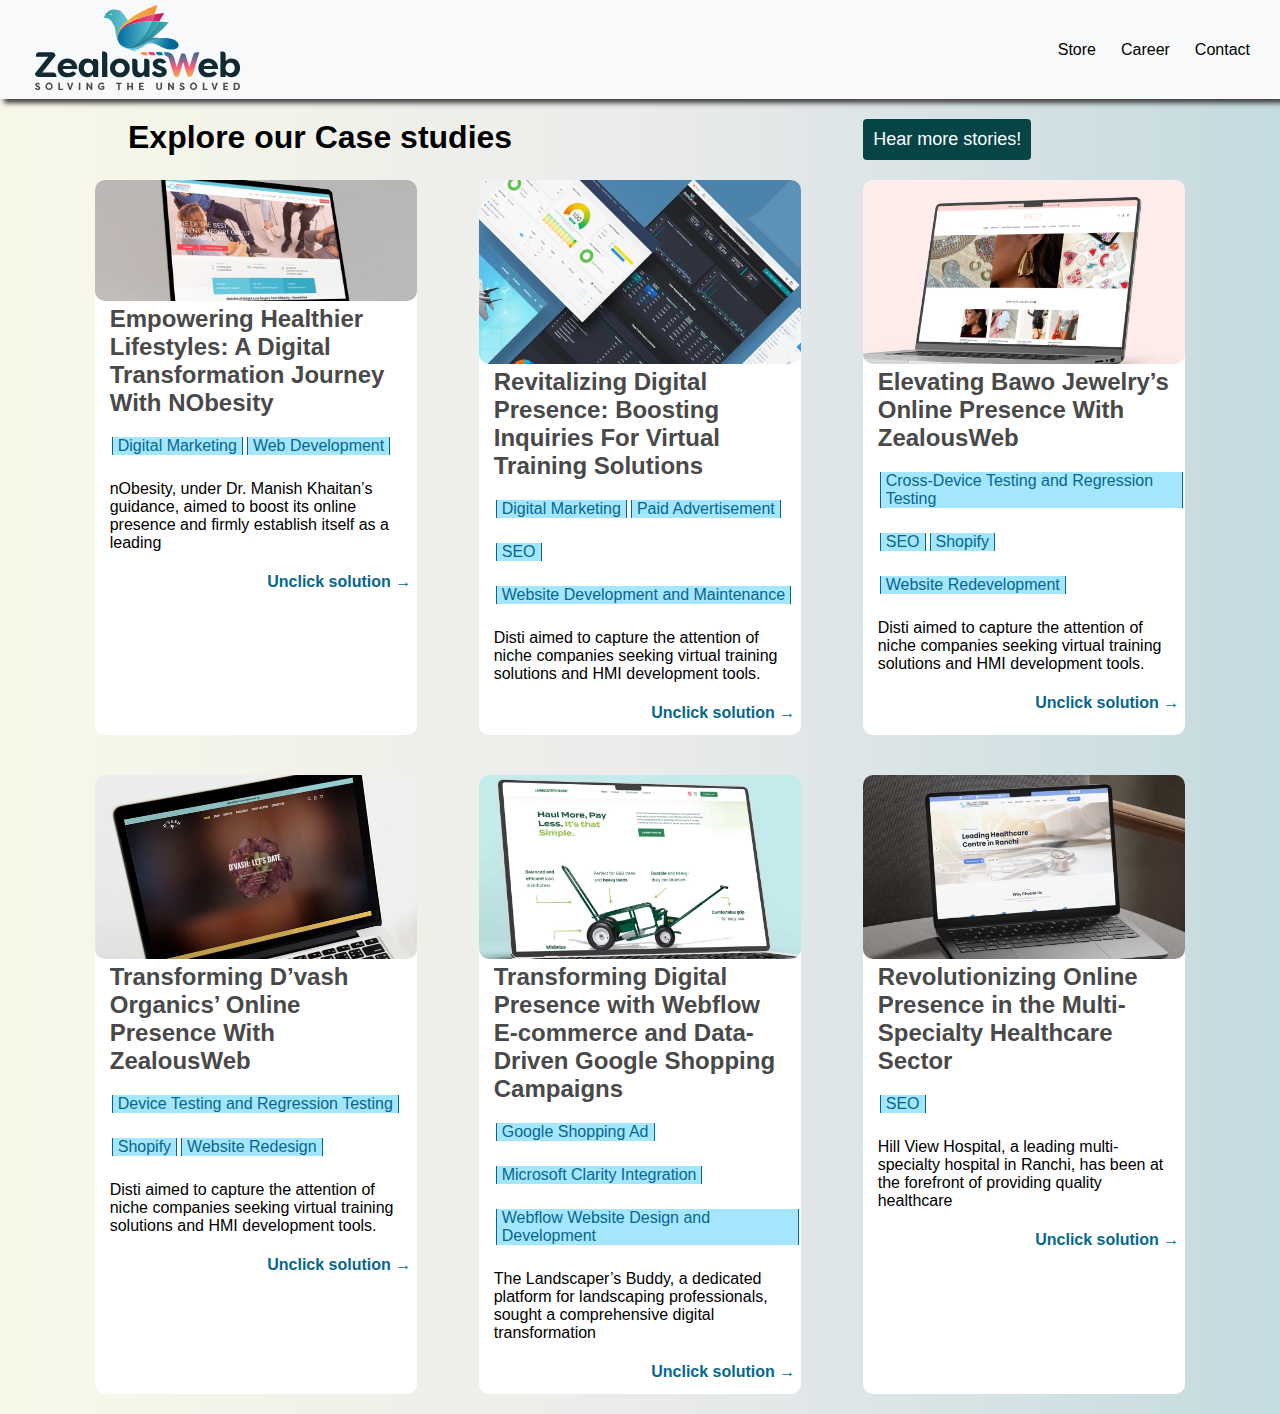
<file: demo 2/index.html>
<!DOCTYPE html>
<html lang="en">
  <head>
    <meta charset="UTF-8" />
    <meta name="viewport" content="width=device-width, initial-scale=1.0" />
    <link rel="stylesheet" href="assets/css/style.css" />
    <title>Demo 2</title>
  </head>
  <body>
    <div class="wrapper">
      <header>
        <div class="header-container">
          <a href="#home">
            <img src="assets/images/logo.svg" alt="Main logo" srcset="" />
          </a>
          <nav>
            <ul>
              <li><a href="store"></a>Store</li>
              <li><a href="career"></a>Career</li>
              <li><a href="contact"></a>Contact</li>
            </ul>
          </nav>
        </div>
      </header>
      <main>
        <div class="main-title-div">
          <div class="main-header-div">
            <h1 class="main-header">Explore our Case studies</h1>
          </div>
          <div class="main-button-div">
            <button class="main-button">Hear more stories!</button>
          </div>
        </div>
        <div class="main-div">
          <div class="card-container">
            <a href="#banner1">
              <img src="assets/images/Banner1.webp" alt="" srcset="" />
            </a>
            <a href="#banner1">
              <h2>
                Empowering Healthier Lifestyles: A Digital Transformation
                Journey With NObesity
              </h2>
            </a>
            <div class="card-tag">
              <p>Digital Marketing</p>
              <p>Web Development</p>
            </div>
            <p>
              nObesity, under Dr. Manish Khaitan’s guidance, aimed to boost its
              online presence and firmly establish itself as a leading
            </p>
            <button class="card-button">Unclick solution &#8594;</button>
          </div>

          <div class="card-container">
            <a href="#banner2">
              <img src="assets/images/Banner2.webp" alt="" srcset="" />
            </a>
            <a href="#banner2">
              <h2>
                Revitalizing Digital Presence: Boosting Inquiries For Virtual
                Training Solutions
              </h2>
            </a>
            <div class="card-tag">
              <p>Digital Marketing</p>
              <p>Paid Advertisement</p>
              <p>SEO</p>
              <p>Website Development and Maintenance</p>
            </div>
            <p>
              Disti aimed to capture the attention of niche companies seeking
              virtual training solutions and HMI development tools.
            </p>
            <button class="card-button">Unclick solution &#8594;</button>
          </div>

          <div class="card-container">
            <a href="#banner3">
              <img src="assets/images/Banner3.webp" alt="" srcset="" />
            </a>
            <a href="#banner3">
              <h2>Elevating Bawo Jewelry’s Online Presence With ZealousWeb</h2>
            </a>
            <div class="card-tag">
              <p>Cross-Device Testing and Regression Testing</p>
              <p>SEO</p>
              <p>Shopify</p>
              <p>Website Redevelopment</p>
            </div>
            <p>
              Disti aimed to capture the attention of niche companies seeking
              virtual training solutions and HMI development tools.
            </p>
            <button class="card-button">Unclick solution &#8594;</button>
          </div>

          <div class="card-container">
            <a href="#banner4">
              <img src="assets/images/Banner4.webp" alt="" srcset="" />
            </a>
            <a href="#banner4">
              <h2>
                Transforming D’vash Organics’ Online Presence With ZealousWeb
              </h2>
            </a>
            <div class="card-tag">
              <p>Device Testing and Regression Testing</p>
              <p>Shopify</p>
              <p>Website Redesign</p>
            </div>
            <p>
              Disti aimed to capture the attention of niche companies seeking
              virtual training solutions and HMI development tools.
            </p>
            <button class="card-button">Unclick solution &#8594;</button>
          </div>

          <div class="card-container">
            <a href="#banner5">
              <img src="assets/images/Banner5.webp" alt="" srcset="" />
            </a>
            <a href="#banner5">
              <h2>
                Transforming Digital Presence with Webflow E-commerce and
                Data-Driven Google Shopping Campaigns
              </h2>
            </a>
            <div class="card-tag">
              <p>Google Shopping Ad</p>
              <p>Microsoft Clarity Integration</p>
              <p>Webflow Website Design and Development</p>
            </div>
            <p>
              The Landscaper’s Buddy, a dedicated platform for landscaping
              professionals, sought a comprehensive digital transformation
            </p>
            <button class="card-button">Unclick solution &#8594;</button>
          </div>

          <div class="card-container">
            <a href="#banner6">
              <img src="assets/images/Banner6.webp" alt="" srcset="" />
            </a>
            <a href="#banner6">
              <h2>
                Revolutionizing Online Presence in the Multi-Specialty
                Healthcare Sector
              </h2>
            </a>
            <div class="card-tag">
              <p>SEO</p>
            </div>
            <p>
              Hill View Hospital, a leading multi-specialty hospital in Ranchi,
              has been at the forefront of providing quality healthcare
            </p>
            <button class="card-button">Unclick solution &#8594;</button>
          </div>
        </div>
      </main>
      <footer></footer>
    </div>
  </body>
</html>
</file>
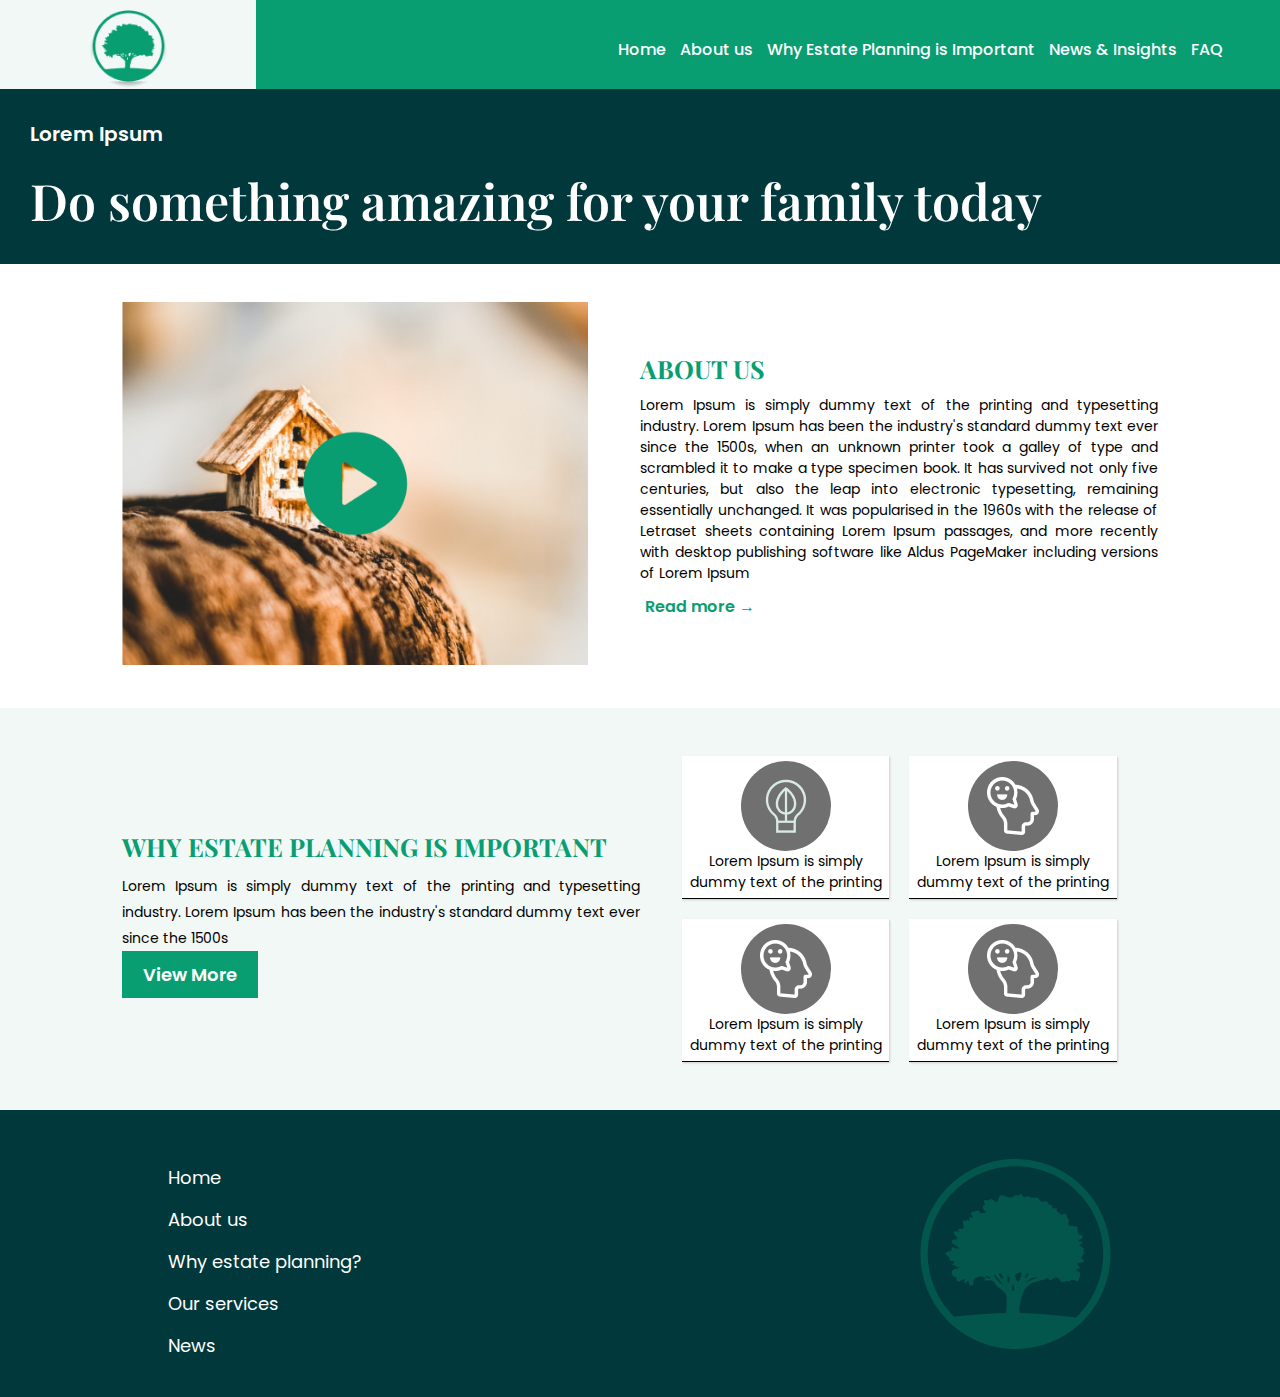
<file: demo 3/index.html>
<!DOCTYPE html>
<html lang="en">
  <head>
    <meta charset="UTF-8" />
    <meta name="viewport" content="width=device-width, initial-scale=1.0" />
    <link
      href="https://fonts.googleapis.com/css?family=Poppins"
      rel="stylesheet"
    />
    <link
      href="https://fonts.googleapis.com/css?family=Playfair Display"
      rel="stylesheet"
    />
    <link rel="stylesheet" href="assets/css/style.css" />
    <title>Demo 3</title>
  </head>
  <body>
    <div class="wrapper">
      <header>
        <div class="header-container">
          <div class="logo-div">
            <img src="assets/images/logo.png" alt="" srcset="" />
          </div>
          <div class="navbar-div">
            <nav>
              <ul>
                <li><a href="#home">Home</a></li>
                <li><a href="#about-us">About us</a></li>
                <li><a href="#wepi">Why Estate Planning is Important</a></li>
                <li><a href="#news">News & Insights</a></li>
                <li><a href="#faq">FAQ</a></li>
              </ul>
            </nav>
          </div>
        </div>
      </header>
      <main>
        <div class="heading-main">
          <div>Lorem Ipsum</div>
          <br />
          <h1>Do something amazing for your family today</h1>
        </div>
        <section>
          <div class="section1-div">
            <div class="video-div">
              <a href="#home"
                ><img src="assets/images/Group 426.png" alt=""
              /></a>
            </div>
            <div class="section1-content">
              <h2>ABOUT US</h2>
              <div>
                Lorem Ipsum is simply dummy text of the printing and typesetting
                industry. Lorem Ipsum has been the industry's standard dummy
                text ever since the 1500s, when an unknown printer took a galley
                of type and scrambled it to make a type specimen book. It has
                survived not only five centuries, but also the leap into
                electronic typesetting, remaining essentially unchanged. It was
                popularised in the 1960s with the release of Letraset sheets
                containing Lorem Ipsum passages, and more recently with desktop
                publishing software like Aldus PageMaker including versions of
                Lorem Ipsum
              </div>
              <a href="#read_more" class="section1-button">Read more &#8594;</a>
            </div>
          </div>
        </section>

        <section>
          <div class="section2-div">
            <div class="section2-content">
              <h2>WHY ESTATE PLANNING IS IMPORTANT</h2>
              <div>
                Lorem Ipsum is simply dummy text of the printing and typesetting
                industry. Lorem Ipsum has been the industry's standard dummy
                text ever since the 1500s
              </div>
              <a href="#View_more" class="section2-button">View More</a>
            </div>
            <div class="card-holder">

              <div class="card">
                <div class="ecllipse">
                  <img src="assets/images/Logo 1.png" alt="" />
                </div>

                <div div class="card-content">Lorem Ipsum is simply dummy text of the printing</div>
              </div>

              <div class="card">
                <div class="ecllipse">
                  <img src="assets/images/Logo 2.png" alt="" />
                </div>
                <div class="card-content">
                  Lorem Ipsum is simply dummy text of the printing
                </div>
              </div>

              <div class="card">
                <div class="ecllipse">
                  <img src="assets/images/Logo 2.png" alt="" />
                </div>
                <div div class="card-content">
                  Lorem Ipsum is simply dummy text of the printing
                </div>
              </div>

              <div class="card">
                <div class="ecllipse">
                  <img src="assets/images/Logo 2.png" alt="" />
                </div>
                <div div class="card-content">
                  Lorem Ipsum is simply dummy text of the printing
                </div>
              </div>
            </div>
          </div>
        </section>
      </main>
      <footer>
        <div class="footer-div">
          <div class="footer-menu-content">
            <ul class="footer-menu">
              <li><a href="#home"></a>Home</li>
              <li><a href="#about_us"></a>About us</li>
              <li><a href="#wep"></a>Why estate planning?</li>
              <li><a href="#services"></a>Our services</li>
              <li><a href="#news"></a>News</li>
            </ul>
          </div>
          <div class="footer-content">
            <img src="assets/images/footer logo.png" alt="" srcset="" />
          </div>
        </div>
      </footer>
    </div>
  </body>
</html>
</file>
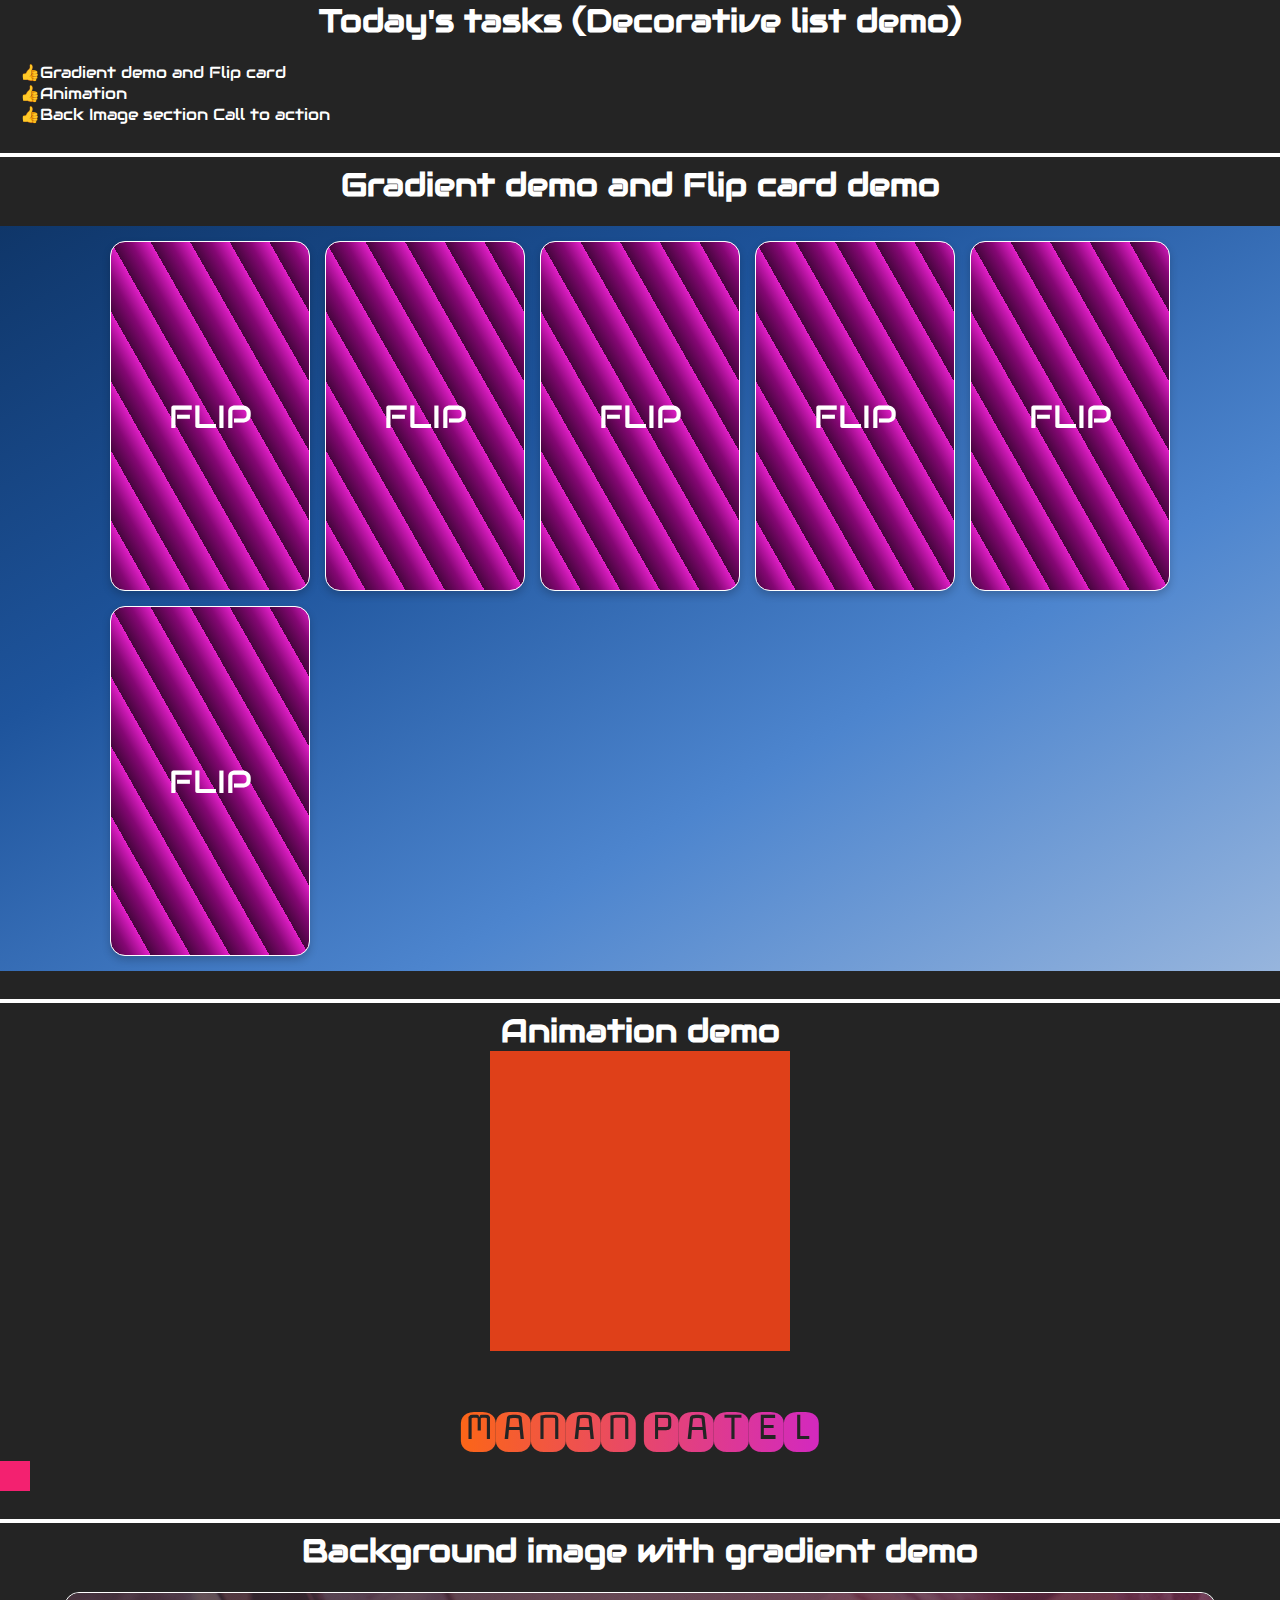
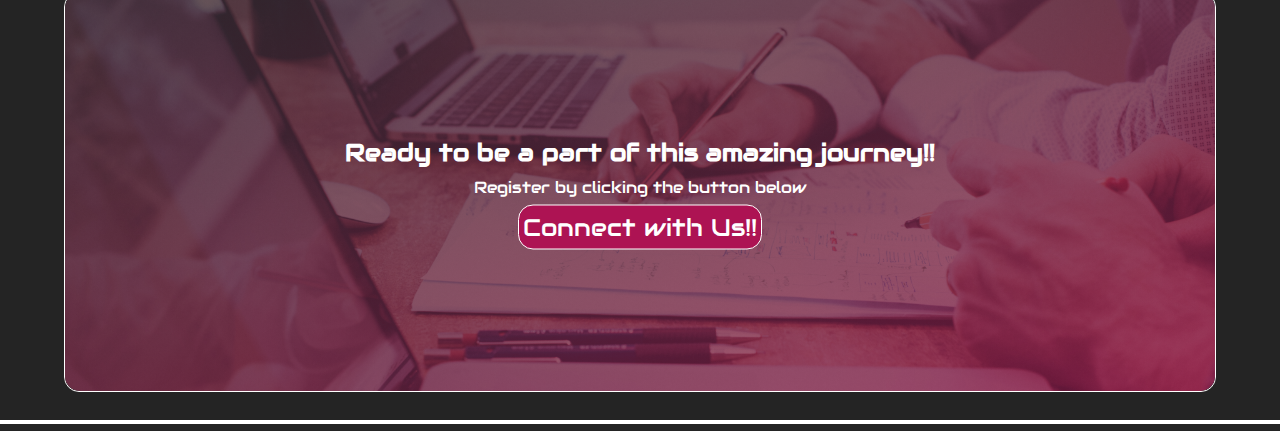
<file: demo 5/index.html>
<!DOCTYPE html>
<html lang="en">
  <head>
    <meta charset="UTF-8" />
    <meta name="viewport" content="width=device-width, initial-scale=1.0" />
    <link rel="stylesheet" href="assets/css/style.css" />
    <link
      rel="stylesheet"
      href="https://fonts.googleapis.com/css?family=Audiowide"
    />
    <link rel="preconnect" href="https://fonts.googleapis.com" />
    <link rel="preconnect" href="https://fonts.gstatic.com" crossorigin />
    <link
      href="https://fonts.googleapis.com/css2?family=Monofett&display=swap"
      rel="stylesheet"
    />
    <title>Demno of using gradient colors, animation, etc</title>
  </head>
  <body>
    <main>
      <section>
        <h2>Today's tasks (Decorative list demo)</h2>
        <br />
        <ul class="decorative-list">
          <li><a href="#gradient_demo"></a>Gradient demo and Flip card</li>
          <li><a href="#animation"></a>Animation</li>
          <li><a href="#back_image"></a>Back Image section Call to action</li>
        </ul>
      </section>
      <br />
      <hr />

      <section id="#flip_card">
        <h2>Gradient demo and Flip card demo</h2>
        <br />
        <div class="cardholder">
          <div class="flip-card">
            <div class="flip-card-inner">
              <div class="flip-card-front">FLIP</div>
              <div class="flip-card-back">YOU ARE UNLUCKY &#128532;!!</div>
            </div>
          </div>

          <div class="flip-card">
            <div class="flip-card-inner">
              <div class="flip-card-front">FLIP</div>
              <div class="flip-card-back">YOU ARE UNLUCKY &#128532;!!</div>
            </div>
          </div>

          <div class="flip-card">
            <div class="flip-card-inner">
              <div class="flip-card-front">FLIP</div>
              <div class="flip-card-back">YOU ARE UNLUCKY &#128532;!!</div>
            </div>
          </div>

          <div class="flip-card">
            <div class="flip-card-inner">
              <div class="flip-card-front">FLIP</div>
              <div class="flip-card-back">YOU ARE UNLUCKY &#128532;!!</div>
            </div>
          </div>

          <div class="flip-card">
            <div class="flip-card-inner">
              <div class="flip-card-front">FLIP</div>
              <div class="flip-card-back-lucky">YOU ARE LUCKY &#128519;!!</div>
            </div>
          </div>

          <div class="flip-card">
            <div class="flip-card-inner">
              <div class="flip-card-front">FLIP</div>
              <div class="flip-card-back">YOU ARE UNLUCKY &#128532;!!</div>
            </div>
          </div>
        </div>
      </section>
      <br />
      <hr />

      <section id="animation">
        <h2>Animation demo</h2>
        <div class="animate"></div>
        <br />
        <br />
        <div class="text-animate">MANAN PATEL</div>
        <div class="loading"></div>
      </section>
      <br />
      <hr />

      <section>
        <h2>Background image with gradient demo</h2>
        <br />
        <div class="back-image">
          <img
            src="assets/images/scott-graham-5fNmWej4tAA-unsplash.jpg"
            alt=""
            srcset=""
          />
          <div class="back-image-content">
            <h3>Ready to be a part of this amazing journey!!</h3>
            <p>Register by clicking the button below</p>
            <a href="#home">Connect with Us!!</a>
          </div>
        </div>
      </section>
      <br />
      <hr />
    </main>
  </body>
</html>
</file>
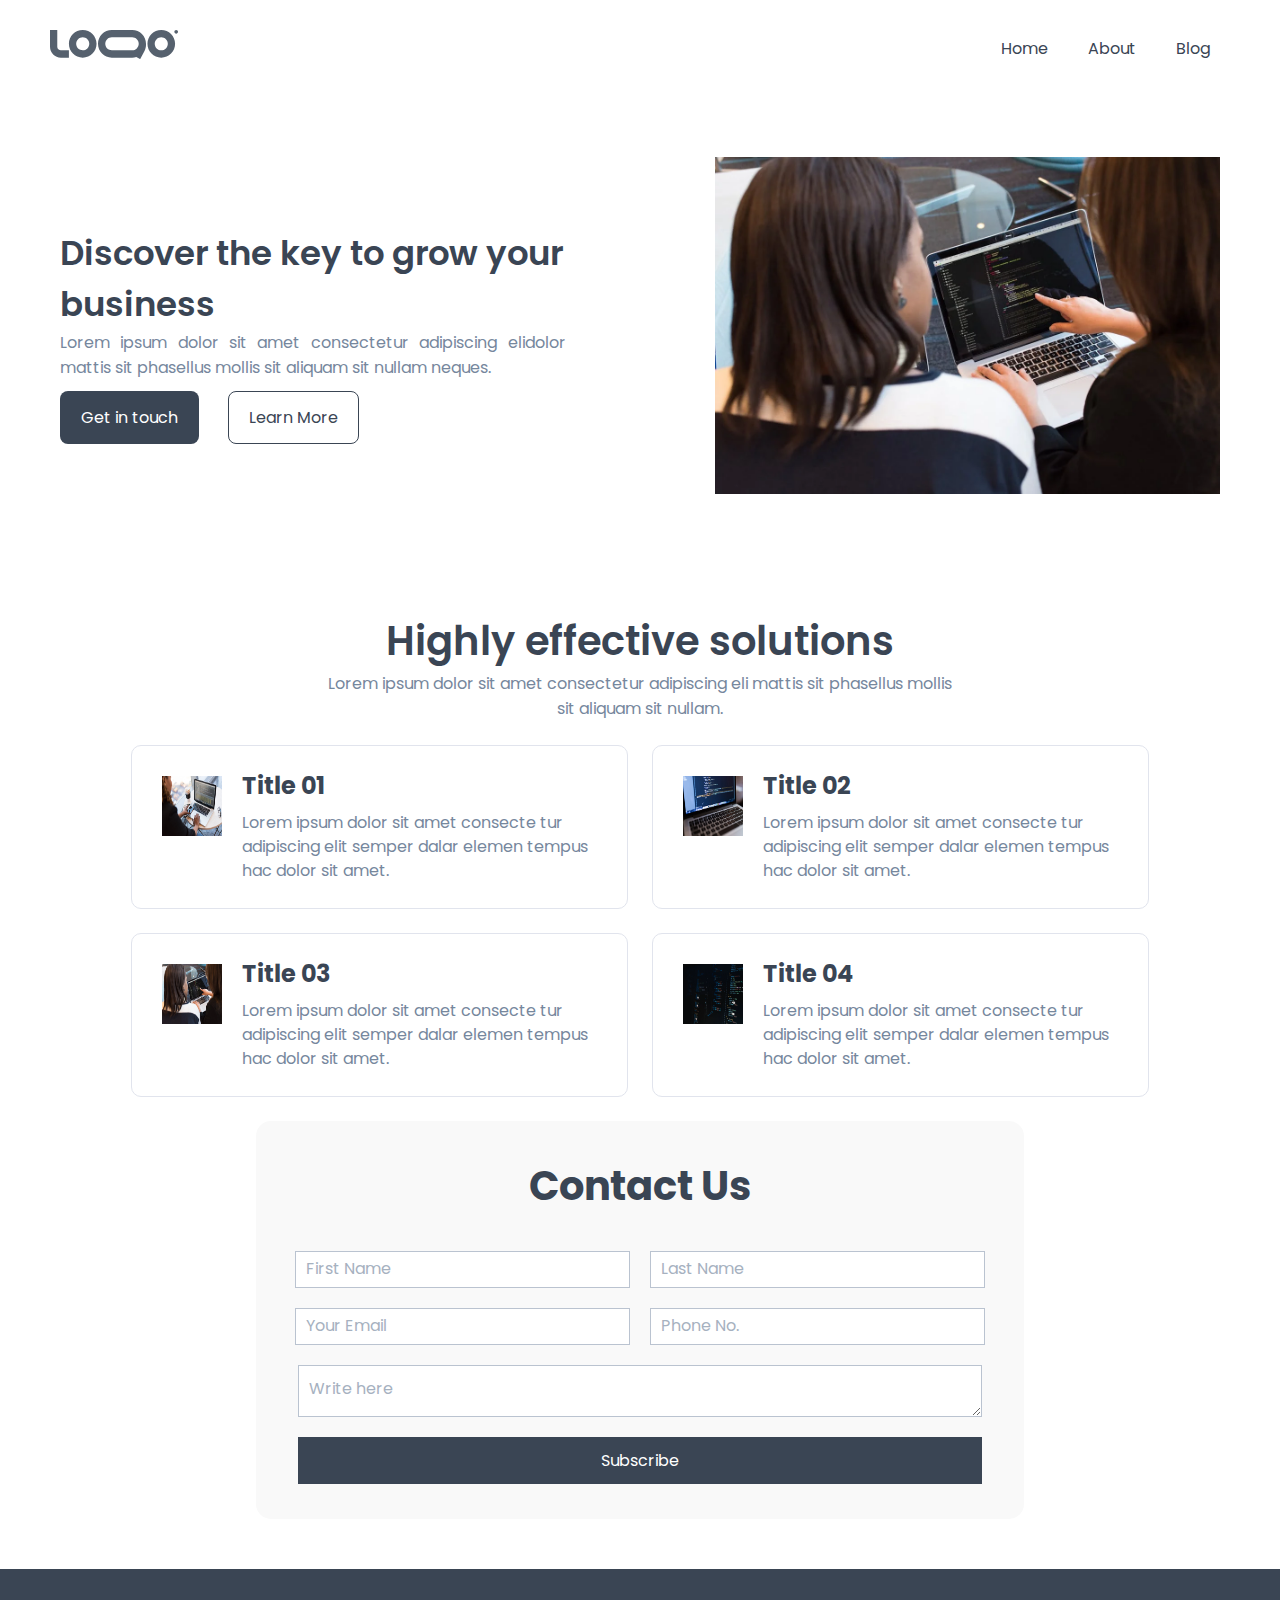
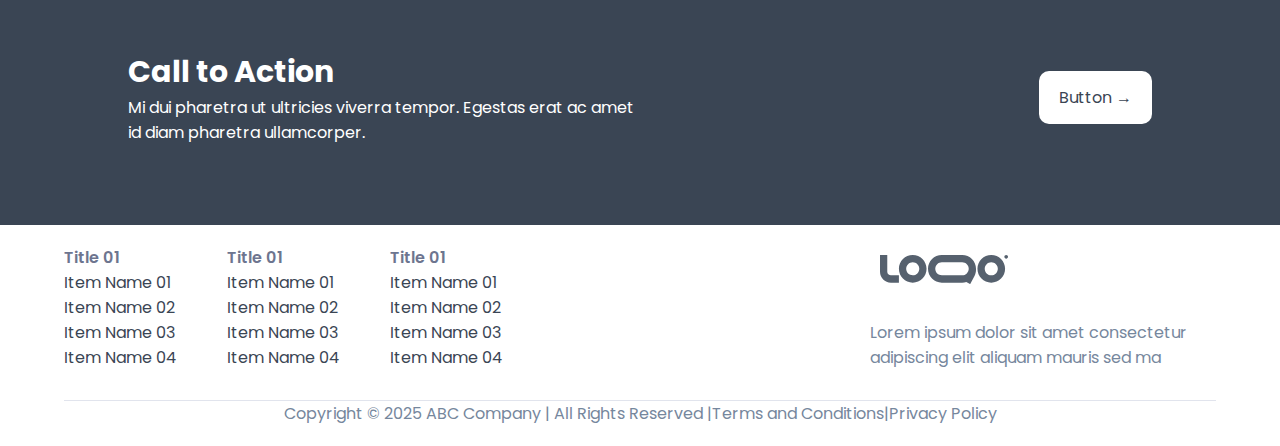
<file: Evaluation 1/index.html>
<!DOCTYPE html>
<html lang="en">
  <head>
    <meta charset="UTF-8" />
    <meta name="viewport" content="width=device-width, initial-scale=1.0" />

    <!-- GOOGLE FONTS POPPINS -->
    <link rel="preconnect" href="https://fonts.googleapis.com" />
    <link rel="preconnect" href="https://fonts.gstatic.com" crossorigin />
    <link
      href="https://fonts.googleapis.com/css2?family=Poppins:ital,wght@0,100;0,200;0,300;0,400;0,500;0,600;0,700;0,800;0,900;1,100;1,200;1,300;1,400;1,500;1,600;1,700;1,800;1,900&display=swap"
      rel="stylesheet"
    />

    <!-- STYLESHEETS -->
    <link rel="stylesheet" href="assets/css/style.css" />
    <title>Evaluation 1</title>
  </head>
  <body>
    <!-- HEADER SECTION -->
    <header>
      <div class="wrapper">
        <div class="header-div">
          <!-- LOGO DIV -->
          <div class="logo-div">
            <a href="#home">
              <img src="./assets/images/logo.svg" alt="" />
            </a>
          </div>
          <!-- NAVBAR DIV -->
          <div class="nav-div">
            <nav>
              <label class="hamburger-menu" for="hamburger-menu-toggle">
                <div class="hamburger"></div>
                <div class="hamburger"></div>
                <div class="hamburger"></div>
              </label>
              <input
                type="checkbox"
                class="hamburger-menu-toggle"
                id="hamburger-menu-toggle"
              />
              <ul>
                <li><a href="#home">Home</a></li>
                <li><a href="#about">About</a></li>
                <li><a href="#blog">Blog</a></li>
              </ul>
            </nav>
          </div>
        </div>
      </div>
    </header>

    <!-- HERO BANNER SECTION -->
    <section>
      <div class="wrapper">
        <div class="hero-banner">
          <div class="hero-content-div">
            <h1>Discover the key to grow your business</h1>
            <p>
              Lorem ipsum dolor sit amet consectetur adipiscing elidolor mattis
              sit phasellus mollis sit aliquam sit nullam neques.
            </p>
            <a href="" class="get-in-touch-button">Get in touch</a>
            <a href="" class="learn-more-button">Learn More</a>
          </div>
          <div class="hero-image-div">
            <img src="./assets/images/hero-image.png" alt="" />
          </div>
        </div>
      </div>
    </section>
    <br />
    <br />

    <!-- CARDS SECTION -->
    <section>
      <div class="wrapper">
        <div class="card-section-message">
          <h2>Highly effective solutions</h2>
          <p>
            Lorem ipsum dolor sit amet consectetur adipiscing eli mattis sit
            phasellus mollis sit aliquam sit nullam.
          </p>
        </div>
        <div class="card-holder">
          <!-- CARD 1 -->
          <div class="card">
            <div class="card-image">
              <img src="./assets/images/card 1 image.png" alt="" />
            </div>
            <div class="card-content">
              <h3>Title 01</h3>
              <p>
                Lorem ipsum dolor sit amet consecte tur adipiscing elit semper
                dalar elemen tempus hac dolor sit amet.
              </p>
            </div>
          </div>

          <!-- CARD 2 -->
          <div class="card">
            <div class="card-image">
              <img src="./assets/images/card 2 image.png" alt="" />
            </div>
            <div class="card-content">
              <h3>Title 02</h3>
              <p>
                Lorem ipsum dolor sit amet consecte tur adipiscing elit semper
                dalar elemen tempus hac dolor sit amet.
              </p>
            </div>
          </div>

          <!-- CARD 3 -->
          <div class="card">
            <div class="card-image">
              <img src="./assets/images/card 3 image.png" alt="" />
            </div>
            <div class="card-content">
              <h3>Title 03</h3>
              <p>
                Lorem ipsum dolor sit amet consecte tur adipiscing elit semper
                dalar elemen tempus hac dolor sit amet.
              </p>
            </div>
          </div>

          <!-- CARD 4 -->
          <div class="card">
            <div class="card-image">
              <img src="./assets/images/card 4 image.png" alt="" />
            </div>
            <div class="card-content">
              <h3>Title 04</h3>
              <p>
                Lorem ipsum dolor sit amet consecte tur adipiscing elit semper
                dalar elemen tempus hac dolor sit amet.
              </p>
            </div>
          </div>
        </div>
      </div>
    </section>

    <!-- FORM SECTION -->
    <section>
      <div class="wrapper">
        <div class="form-div">
          <h2>Contact Us</h2>
          <form action="">
            <input
              type="text"
              name="fname"
              id="fname"
              placeholder="First Name"
            />
            <input
              type="text"
              name="lname"
              id="lname"
              placeholder="Last Name"
            />
            <input
              type="email"
              name="email_id"
              id="email_id"
              placeholder="Your Email"
            />
            <input
              type="tel"
              name="phone_no"
              id="phone_no"
              placeholder="Phone No."
            />
            <textarea
              name="description"
              id="description"
              placeholder="Write here"
            ></textarea>
            <input type="submit" value="Subscribe" />
          </form>
        </div>
      </div>
    </section>

    <!-- CALL TO ACTION SECTION -->
    <section>
      <div class="wrapper">
        <div class="cta-div">
          <div class="cta-message">
            <h2>Call to Action</h2>
            <p>
              Mi dui pharetra ut ultricies viverra tempor. Egestas erat ac amet
              id diam pharetra ullamcorper.
            </p>
          </div>
          <div class="cta-button">
            <a href="#go">Button &#8594;</a>
          </div>
        </div>
      </div>
    </section>

    <!-- FOOTER SECTION -->
    <footer>
      <div class="wrapper">
        <div class="footer-div">
          <div class="list-div">
            <div class="table-div">
              <ul>
                <li><a href="" class="list-header">Title 01</a></li>
                  <li><a href="">Item Name 01</a></li> 
                  <li><a href="">Item Name 02</a></li> 
                  <li><a href="">Item Name 03</a></li> 
                  <li><a href="">Item Name 04</a></li>
                  </ul>
            </div>
            <div class="table-div">
              <ul>
                <li><a href="" class="list-header">Title 01</a></li>
                  <li><a href="">Item Name 01</a></li> 
                  <li><a href="">Item Name 02</a></li> 
                  <li><a href="">Item Name 03</a></li> 
                  <li><a href="">Item Name 04</a></li>
                  </ul>
            </div>
            <div class="table-div">
              <ul>
                <li><a href="" class="list-header">Title 01</a></li>
                  <li><a href="">Item Name 01</a></li> 
                  <li><a href="">Item Name 02</a></li> 
                  <li><a href="">Item Name 03</a></li> 
                  <li><a href="">Item Name 04</a></li>
                  </ul>
            </div>
          </div>
          <div class="footer-logo-div">
            <img src="./assets/images/logo.svg" alt="" />
            <p>
              Lorem ipsum dolor sit amet consectetur adipiscing elit aliquam
              mauris sed ma
            </p>
          </div>
          <br />
          <br />
          <div class="copyright">
            <p>
              Copyright © 2025 ABC Company | All Rights Reserved |Terms and
              Conditions|Privacy Policy
            </p>
          </div>
        </div>
      </div>
    </footer>
  </body>
</html>
</file>
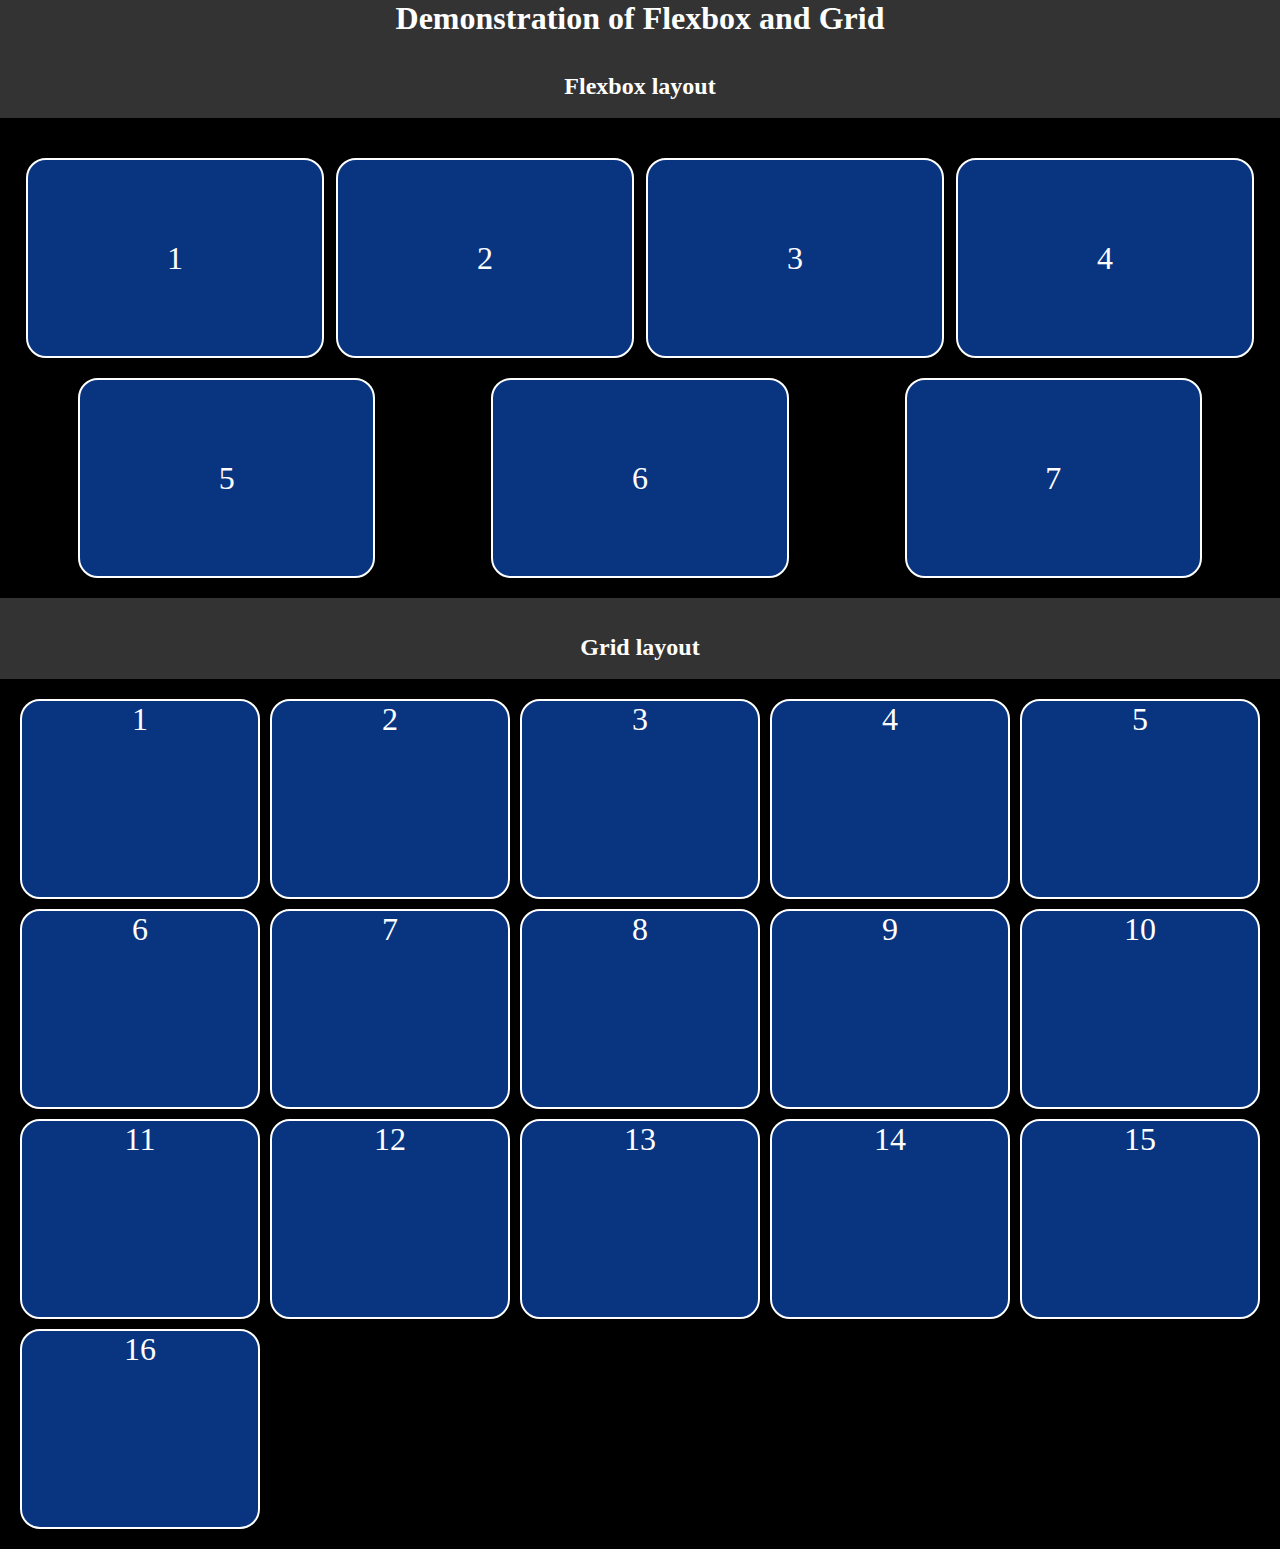
<file: Flexbox and Grid demo/index.html>
<!DOCTYPE html>
<html lang="en">
  <head>
    <meta charset="UTF-8" />
    <meta name="viewport" content="width=device-width, initial-scale=1.0" />
    <link rel="stylesheet" href="css/style.css" />
    <title>Flexbox and Grid demo</title>
  </head>
  <body>
    <main>
      <h1>Demonstration of Flexbox and Grid</h1>

      <br />
      <br />
      <h2>Flexbox layout</h2>
      <br />
      <div class="flex-container">
        <div class="flex-card">1</div>
        <div class="flex-card">2</div>
        <div class="flex-card">3</div>
        <div class="flex-card">4</div>
        <div class="flex-card">5</div>
        <div class="flex-card">6</div>
        <div class="flex-card">7</div>
      </div>

      <br />
      <br />
      <h2>Grid layout</h2>
      <br />
      <div class="grid-container">
        <!-- <div class="header-menu">1</div>
        <div class="header-menu">2</div>
        <div class="header-menu">3</div>
        <div class="main-title">4</div>
        <div class="main-title">5</div>
        <div class="right-section">6</div>
        <div class="left logo">7</div>
        <div class="footer-section">8</div>
        <div class="footer-section">9</div> -->
        <div>1</div>
        <div>2</div>
        <div>3</div>
        <div>4</div>
        <div>5</div>
        <div>6</div>
        <div>7</div>
        <div>8</div>
        <div>9</div>
        <div>10</div>
        <div>11</div>
        <div>12</div>
        <div>13</div>
        <div>14</div>
        <div>15</div>
        <div>16</div>

      </div>
    </main>
  </body>
</html>
</file>
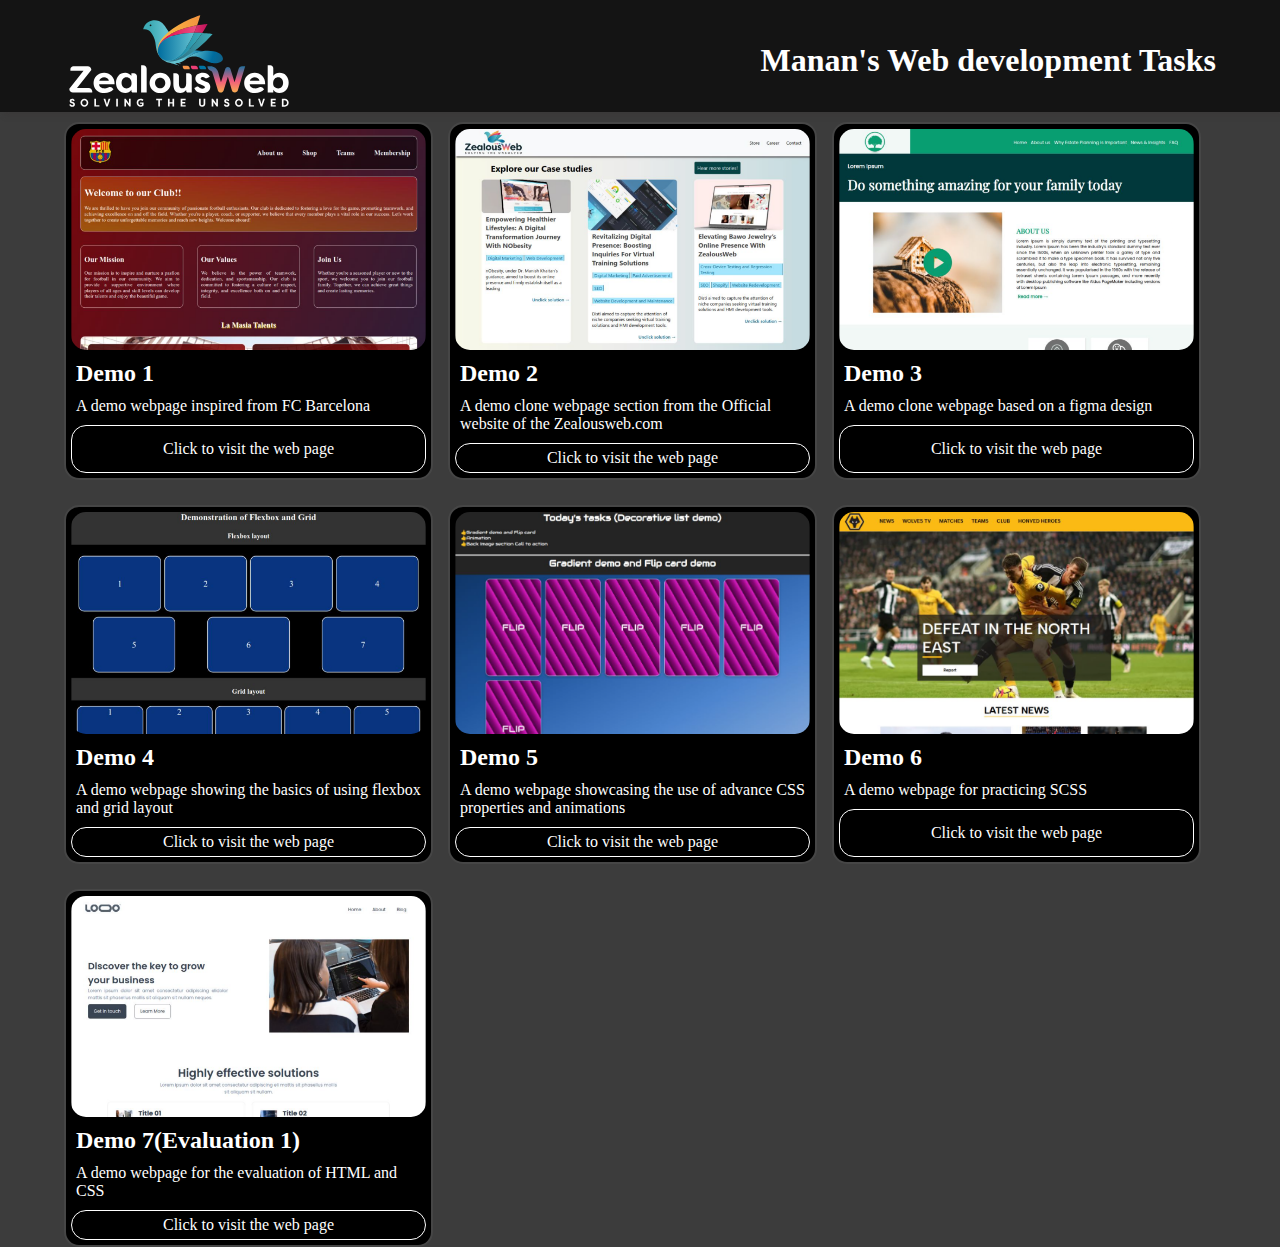
<file: Quick links/index.html>
<!DOCTYPE html>
<html lang="en">
  <head>
    <meta charset="UTF-8" />
    <meta name="viewport" content="width=device-width, initial-scale=1.0" />
    <link rel="stylesheet" href="assets/css/style.css" />
    <title>Quick links</title>
  </head>
  <body>
    <div class="wrapper">
      <header>
        <div class="header-div">
          <a href="#home">
            <img src="assets/images/logo-white.svg" alt="" srcset="" />
          </a>
          <h1>Manan's Web development Tasks</h1>
          <!-- <nav>
                <ul>
                    <li><a href="https://github.com/Manan-ZWT/basic-html-css-demo" target="_blank"></a>Github link</li>
                    <li><a href="#linkedin"></a>Linked in link</li>
                    <li><a href="#instagram"></a>Instagram link</li>
                </ul>
            </nav> -->
        </div>
      </header>
      <main>
        <div class="card-holder">
          <div class="card">
            <img src="assets/images/demo 1.png" alt="" />
            <h2>Demo 1</h2>
            <p>A demo webpage inspired from FC Barcelona</p>
            <a
              href="https://basic-html-css-demo-one.vercel.app/"
              target="_blank"
            >
              Click to visit the web page
            </a>
          </div>

          <div class="card">
            <img src="assets/images/demo 2.png" alt="" />
            <h2>Demo 2</h2>
            <p>
              A demo clone webpage section from the Official website of the
              Zealousweb.com
            </p>
            <a
              href="https://basic-html-css-demo-3idt.vercel.app/"
              target="_blank"
            >
              Click to visit the web page
            </a>
          </div>

          <div class="card">
            <img src="assets/images/demo 3.png" alt="" />
            <h2>Demo 3</h2>
            <p>A demo clone webpage based on a figma design</p>
            <a
              href="https://basic-html-css-demo-zgwj.vercel.app/"
              target="_blank"
            >
              Click to visit the web page
            </a>
          </div>

          <div class="card">
            <img src="assets/images/Flexbox and grid demo.png" alt="" />
            <h2>Demo 4</h2>
            <p>
              A demo webpage showing the basics of using flexbox and grid layout
            </p>
            <a
              href="https://basic-html-css-demo-4t6u.vercel.app/"
              target="_blank"
            >
              Click to visit the web page
            </a>
          </div>

          <div class="card">
            <img src="assets/images/demo 5.png" alt="" />
            <h2>Demo 5</h2>
            <p>
              A demo webpage showcasing the use of advance CSS properties and
              animations
            </p>
            <a
              href="https://basic-html-css-demo-vywa.vercel.app/"
              target="_blank"
            >
              Click to visit the web page
            </a>
          </div>

          <div class="card">
            <img src="assets/images/demo 6.png" alt="" />
            <h2>Demo 6</h2>
            <p>
              A demo webpage for practicing SCSS
            </p>
            <a
              href="https://basic-html-css-demo-two.vercel.app/"
              target="_blank"
            >
              Click to visit the web page
            </a>
          </div>

          <div class="card">
            <img src="assets/images/demo 7.png" alt="" />
            <h2>Demo 7(Evaluation 1)</h2>
            <p>
              A demo webpage for the evaluation of HTML and CSS
            </p>
            <a
              href="https://basic-html-css-demo-3in4.vercel.app/"
              target="_blank"
            >
              Click to visit the web page
            </a>
          </div>
          
        </div>
      </main>
    </div>
  </body>
</html>
</file>
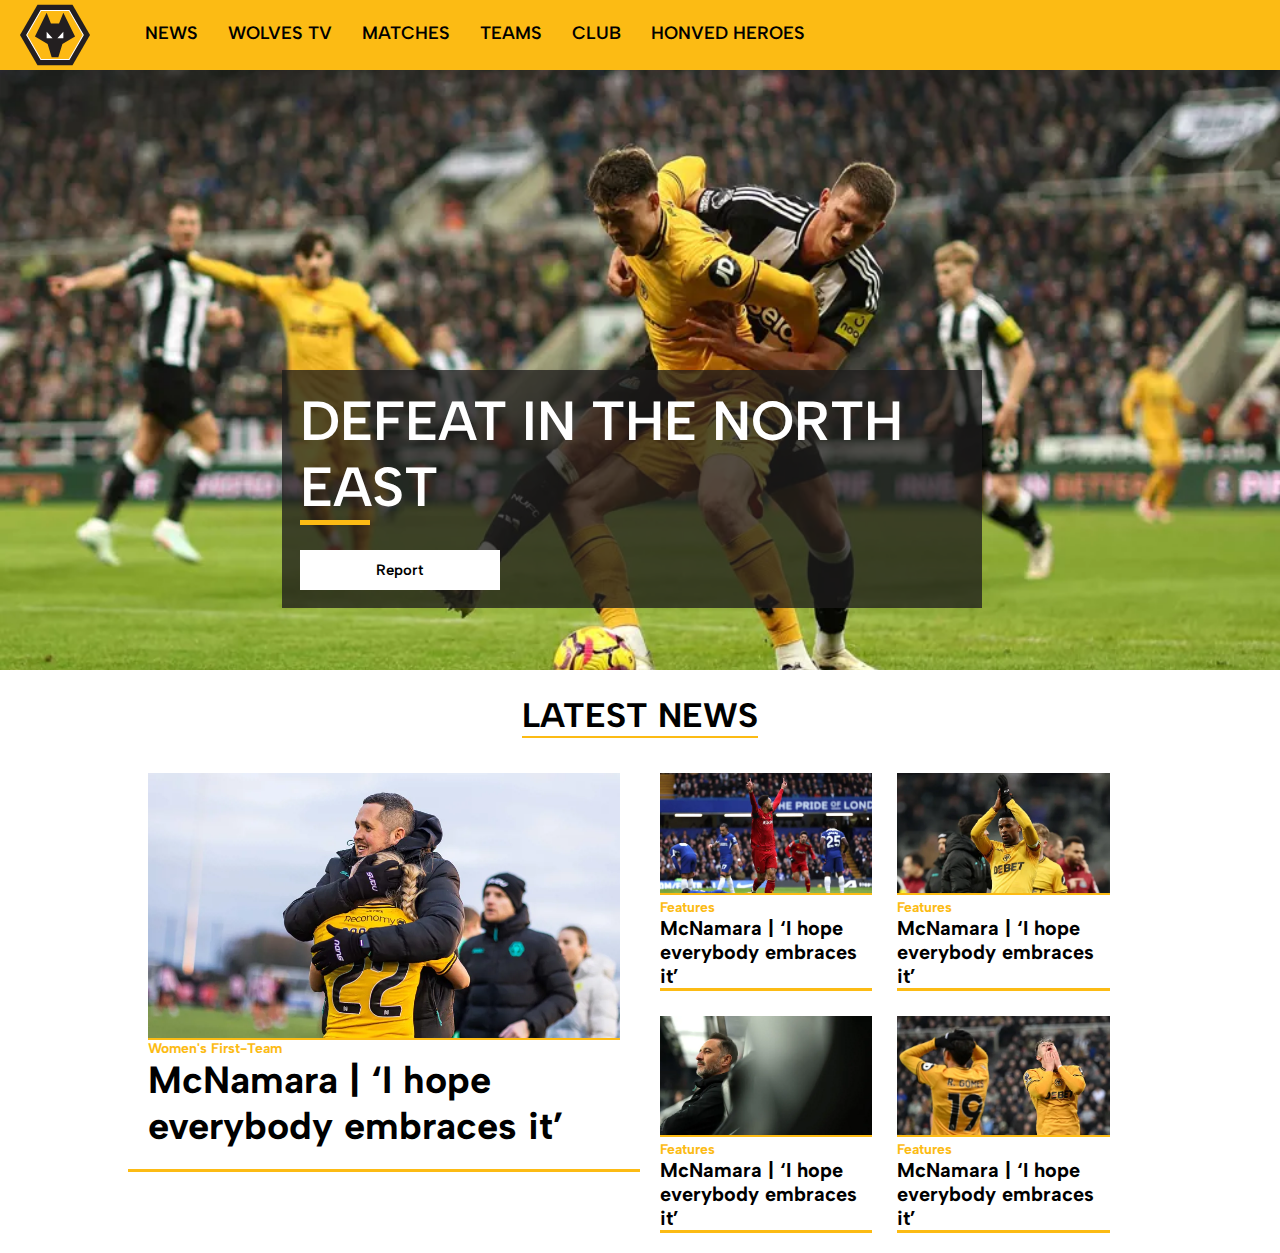
<file: scss demo/index.html>
<!DOCTYPE html>
<html lang="en">
  <head>
    <meta charset="UTF-8" />
    <meta name="viewport" content="width=device-width, initial-scale=1.0" />
    <link rel="preconnect" href="https://fonts.googleapis.com" />
    <link rel="preconnect" href="https://fonts.gstatic.com" crossorigin />
    <link
      href="https://fonts.googleapis.com/css2?family=Albert+Sans:ital,wght@0,100..900;1,100..900&display=swap"
      rel="stylesheet"
    />
    <link rel="stylesheet" href="assets/scss/style.css" />
    <title>SCSS Demo</title>
  </head>
  <body>
    <header>
      <div class="header-div">
        <img src="assets/images/wolves-logo.svg" alt="" />
        <nav>
          <ul>
            <li><a href="">News</a></li>
            <li><a href="">Wolves TV</a></li>
            <li><a href="">Matches</a></li>
            <li><a href="">Teams</a></li>
            <li><a href="">Club</a></li>
            <li><a href="">Honved heroes</a></li>
          </ul>
        </nav>
      </div>
    </header>
    <main>
      <section>
        <div class="hero-section">
          <img src="assets/images/hero-image.webp" alt="" />
          <div class="hero-section-message">
            <h1>Defeat in the north east</h1>
            <div class="breaker"></div>
            <a href="#" class="btn primary">Report</a>
          </div>
        </div>
      </section>
      <section>
        <h2 class="title-heading">Latest news</h2>
        <div class="cardholder">
          <div class="half-card">
            <img src="./assets/images/half-card.webp" alt="" />
            <h3 class="card-title">Women's First-Team</h3>
            <p class="card-description">
              McNamara | ‘I hope everybody embraces it’
            </p>
          </div>
          <div class="quad-cardholder">
            <div class="card">
              <img src="./assets/images/card1.webp" alt="" />
              <h3 class="card-title">Features</h3>
              <p class="small-card-description">
                McNamara | ‘I hope everybody embraces it’
              </p>
            </div>
            <div class="card">
              <img src="./assets/images/card2.webp" alt="" />
              <h3 class="card-title">Features</h3>
              <p class="small-card-description">
                McNamara | ‘I hope everybody embraces it’
              </p>
            </div>
            <div class="card">
              <img src="./assets/images/card3.webp" alt="" />
              <h3 class="card-title">Features</h3>
              <p class="small-card-description">
                McNamara | ‘I hope everybody embraces it’
              </p>
            </div>
            <div class="card">
              <img src="./assets/images/card4.webp" alt="" />
              <h3 class="card-title">Features</h3>
              <p class="small-card-description">
                McNamara | ‘I hope everybody embraces it’
              </p>
            </div>
          </div>
        </div>
      </section>
    </main>
  </body>
</html>
</file>
<file: demo 2/assets/css/style.css>
* {
  margin: 0;
  box-sizing: border-box;
  font-family: "Segoe UI", Tahoma, Geneva, Verdana, sans-serif;
}

.wrapper {
  width: 100%;
}

.header-container {
  width: 100%;
  display: flex;
  flex-wrap: wrap;
  background-color: #f8f9fa;
  align-items: center;
  justify-content: space-between;
  padding-left: 30px;
  padding-right: 30px;
  position: sticky;
  box-shadow: rgb(65, 61, 61) 4px 4px 5px;
}

.header-container ul {
  display: flex;
  align-items: center;
  justify-content:flex-start;
  gap: 25px;
  list-style-type: none;
  padding-left: -40px;
}

.header-container ul li{
  cursor: pointer;
}

.header-container ul li:hover{
  text-decoration: underline;
}

main {
  background-image: linear-gradient(to left, #c4dbdf, #ebebeb, #f8f8e9);
}

.main-title-div {
  width: 80%;
  border-radius: 15px;
  display: flex;
  flex-wrap: wrap;
  justify-content: space-between;
  align-items:stretch;
  margin-left: 10%;
  margin-right: 10%;
  padding-top: 20px;
}

.main-header-div {
  width: 60%;
}


.main-button-div {
  display: flex;
  width: 40%;
  justify-content: center;
}

.main-button {
  font-size: 18px;
  background-color: rgb(6, 68, 70);
  color: white;
  padding: 10px;
  border-radius: 4px;
  border: none;
  cursor: pointer;
  transition-delay: 400ms;
  transition-timing-function: ease;
}

.main-button:hover {
  background-color: rgb(219, 147, 12);
}

.main-div {
  width: 90%;
  border-radius: 15px;
  display: flex;
  flex-wrap: wrap;
  flex-direction: row;
  align-items: stretch;
  justify-content: space-around;
  margin-left: 5%;
  margin-right: 5%;
}

.card-container {
  width: 28%;
  margin: 20px;
  padding-bottom: 1%;
  background-color: white;
  border-radius: 10px;
  display: flex;
  flex-direction: column;
  transition-timing-function: ease;
  transition-delay: 400ms;
}

.card-container:hover {
  border: 1px solid rgb(221, 221, 221);
  border-radius: 10px;
  box-shadow: 1px 1px 14px gray;
}

.card-container img {
  width: 100%;
  border-radius: 10px;
}
.card-container h2 {
  color: rgb(73, 73, 73);
  padding-left: 15px;
  padding-right: 15px;
}

.card-container a{
  text-decoration: none;
}

.card-container p {
  padding-left: 15px;
  padding-right: 15px;
  margin-top: 5px;
}

.card-tag {
  width: 100%;
  display: flex;
  justify-content: flex-start;
  flex-direction: row;
  flex-wrap: wrap;
  margin-top: 15px;
  padding-left: 15px;
}

.card-tag p {
  color: rgb(6, 103, 141);
  background-color: rgb(165, 230, 255);
  border-left: 1px solid rgb(6, 103, 141);
  border-right: 1px solid rgb(6, 103, 141);
  padding-left: 5px;
  padding-right: 5px;
  margin-left: 2px;
  margin-right: 2px;
  margin-top: 5px;
  margin-bottom: 20px;
  font-weight: 500;
}

.card-button {
  background-color: rgba(0, 0, 0, 0);
  color: rgb(6, 103, 141);
  font-size: 16px;
  font-weight: 600;
  border: 0px solid rgba(0, 0, 0, 0);
  margin-top: 20px;
  cursor: pointer;
  align-self: flex-end;
}

@media (max-width: 1024px) {
  .card-container {
    width: 40%;
  }
}

@media (max-width: 600px) {
  .card-container {
    width: 90%;
  }
  .header-container {
    flex-direction: column;
    justify-content: center;
  }
  
  .header-container ul {
    justify-content:center;
    width: 100%;
    padding-left: -120px;
  }
  .main-button {
    font-size: 14px;
  }
  .main-header-div {
    width: 100%;
    font-size: 18px;
    text-align: center;
  }
  
  .main-header {
    padding-left: 15px;
    font-size: 20px;
  }
  
  .main-button-div {
    width: 90%;
  }
  
  .main-button {
    font-size: 14px;
    width: 98%;
  }
}
</file>
<file: demo 3/assets/css/style.css>
* {
  margin: 0;
  box-sizing: border-box;
}

.wrapper {
  width: 100%;
}

.header-container {
  width: 100%;
  display: flex;
  flex-direction: row;
  flex-wrap: wrap;
}
.logo-div {
  width: 20%;
  display: flex;
  align-items: center;
  justify-content: center;
  background-color: #f1f8f6;
  margin: 0;
  padding-top: 10px;
}

.logo-div img {
  width: 79px;
  height: 79px;
}

.navbar-div {
  width: 80%;
  display: flex;
  align-items: center;
  justify-content: space-around;
  background-color: #099e71;
  margin: 0;
  padding-top: 10px;
}

.navbar-div nav {
  width: 100%;
  display: flex;
  align-items: center;
  justify-content: flex-end;
}

.navbar-div ul {
  width: 100%;
  display: flex;
  flex-direction: row;
  justify-content: flex-end;
  list-style-type: none;
  padding-left: -40px;
  padding-right: 50px;
}

.navbar-div a {
  color: white;
  text-decoration: none;
  font-family: "poppins";
  font-size: 18px;
  font-weight: 500;
  line-height: 27px;
  transition: all 0.3s;
  padding-right: 10px;
  padding-left: 10px;
}

.navbar-div a:hover {
  cursor: pointer;
  text-decoration: underline;
}

.heading-main {
  width: 100%;
  background-color: #01383c;
  padding: 5% 20% 5% 9%;
  color: white;
}

.heading-main div {
  font-family: "poppins";
  font-size: 20px;
  font-weight: 600;
  line-height: 30px;
}

.heading-main h1 {
  font-family: "Playfair Display";
  font-weight: 600;
  font-size: 80px;
  line-height: 90px;
}

.section1-div {
  width: 100%;
  display: flex;
  flex-direction: row;
  flex-wrap: wrap;
  align-items: center;
  justify-content: center;
  background-color: white;
  padding: 3% 10%;
}

.video-div {
  width: 40%;
  display: flex;
  justify-content: center;
  align-items: center;
}

.video-div img {
  width: 80%;
}

.section1-content {
  width: 40%;
}

.section1-content h2,
.section2-content h2 {
  font-family: "Playfair Display";
  font-size: 48px;
  font-weight: 700;
  line-height: 63.98px;
  color: #099e71;
  padding-bottom: 10px;
}

.section1-content div {
  font-family: "poppins";
  font-size: 16px;
  font-weight: 400;
  line-height: 26px;
  padding-bottom: 10px;
  text-align: justify;
}

.section1-button {
  color: #099e71;
  font-size: 16px;
  font-weight: 600;
  font-family: "poppins";
  line-height: 24px;
  text-decoration: none;
  background-color: rgba(255, 255, 255, 0);
  border: 0px solid rgba(0, 0, 0, 0);
  padding-bottom: 10px;
  margin-top: 25px;
  padding: 5px;
}

.section1-button:hover {
  color: white;
  background-color: #099e71;
}

.section2-div {
  width: 100%;
  display: flex;
  flex-direction: row;
  flex-wrap: wrap;
  align-items: center;
  justify-content: center;
  background-color: #f1f8f6;
  padding: 3% 10%;
}

.section2-content {
  width: 40%;
}

.section2-content div {
  font-family: "poppins";
  font-size: 16px;
  font-weight: 400;
  line-height: 26px;
  padding-bottom: 10px;
  text-align: justify;
}

.section2-button {
  color: white;
  background-color: #099e71;
  font-family: "poppins";
  font-size: 18px;
  font-weight: 600;
  line-height: 27px;
  text-align: center;
  text-decoration: none;
  padding: 10px 20px;
  gap: 10px;
  border: 1px solid rgba(0, 0, 0, 0);
}

.section2-button:hover {
  color: #099e71;
  background-color: white;
  border: 1px solid rgb(216, 216, 216);
}

.card-holder {
  display: flex;
  flex-direction: row;
  flex-wrap: wrap;
  width: 40%;
  justify-content: flex-start;
  align-items: center;
}

.card {
  display: flex;
  flex-direction: column;
  justify-content: center;
  align-items: center;
  width: 40%;
  padding: 10px 20px 20px 20px;
  margin: 30px;
  background-color: white;
  border-bottom: 1px solid black;
  box-shadow: 1px 1px 2px rgb(204, 203, 203);
  transition-delay: all 0.5s;
}

.card:hover {
  border-bottom: 1px solid #099e71;
  box-shadow: 3px 3px 5px rgb(204, 203, 203);
  cursor: pointer;
}
.card:hover .ecllipse {
  background-color: #099e71;
}

.ecllipse {
  display: flex;
  justify-content: center;
  align-items: center;
  background-color: #707070;
  width: 90px;
  height: 90px;
  border-radius: 50%;
}

.card-content {
  text-align: center;
  font-family: "poppins";
  font-size: 18px;
  font-weight: 400;
  line-height: 26px;
}

.footer-div {
  width: 100%;
  display: flex;
  flex-direction: row;
  flex-wrap: wrap;
  align-items: center;
  justify-content: space-between;
  background-color: #01383c;
  padding: 3% 10%;
}

.footer-menu-content {
  width: 40%;
  display: flex;
  justify-content: flex-start;
}

.footer-menu {
  color: white;
  font-size: 18px;
  font-weight: 400;
  font-family: "poppins";
  text-decoration: none;
  list-style-type: none;
}

.footer-menu li {
  padding-top: 15px;
}

.footer-menu li:hover {
  text-decoration: underline;
  cursor: pointer;
}
.footer-content {
  width: 40%;
  display: flex;
  justify-content: flex-end;
  padding-right: 4%;
}

.footer-content img:hover {
  cursor: pointer;
  filter: saturate(800%);
}

@media screen and (max-width: 3000px) {
  .section2-content {
    width: 40%;
  }

  .card-holder {
    width: 40%;
    justify-content: center;
  }
  .card {
    width: 45%;
    padding: 5px;
    margin: 10px;
  }
}

@media screen and (max-width: 1440px) {
  .navbar-div a {
    font-size: 16px;
    padding-right: 7px;
    padding-left: 7px;
  }
  .heading-main {
    padding: 30px;
  }
  .heading-main h1 {
    font-size: 50px;
    line-height: normal;
  }
  .section1-div {
    padding: 3% 5%;
  }

  .video-div {
    width: 45%;
  }

  .video-div img {
    width: 90%;
  }

  .section1-content {
    width: 45%;
  }

  .section1-content h2,
  .section2-content h2 {
    font-size: 25px;
    line-height: normal;
  }

  .section1-content div {
    font-size: 14px;
    line-height: normal;
    padding-bottom: 10px;
  }

  .section1-button {
    line-height: normal;
    padding-bottom: 10px;
    margin-top: 15px;
    padding: 5px;
  }

  .section2-div {
    padding: 3% 5%;
  }

  .section2-content {
    width: 45%;
  }

  .section2-content div {
    font-size: 14px;
  }
  .card-holder {
    width: 45%;
    justify-content: center;
  }
  .card {
    width: 40%;
    padding: 5px;
    margin: 10px;
  }

  .card-content {
    font-size: 14px;
    line-height: normal;
  }
}

@media screen and (max-width: 1100px) {
  .video-div {
    width: 30%;
  }

  .video-div img {
    width: 90%;
  }

  .section1-content {
    width: 70%;
  }
  .section2-content {
    width: 90%;
  }

  .section2-button {
    display: flex;
    justify-content: center;
    align-items: center;
  }

  .card-holder {
    width: 90%;
    justify-content: space-around;
    margin-top: 20px;
  }
  .card {
    width: 20%;
  }
}

@media screen and (max-width: 900px) {
  .logo-div{
    width: 100%;
  }

  .navbar-div{
    width: 100%;
  }
  
  .navbar-div ul {
    width: 100%;
    justify-content: center;
    flex-wrap: wrap;
    padding: 5px;
  }
  .video-div {
    display: flex;
    justify-content: center;
    align-items: center;
    width: 90%;
  }

  .video-div a {
    display: flex;
    justify-content: center;
  }

  .section1-content {
    width: 90%;
    margin-top: 15px;
  }
  .card-holder {
    flex-direction: column;
    justify-content: center;
  }
  .card {
    width: 90%;
    gap: 10px;
    flex-direction: row;
  }
}


@media screen and (max-width: 660px) {
  .navbar-div{
    justify-content: center;
  }

  .navbar-div ul {
    flex-direction: column;
    justify-content: center;
  }
  .navbar-div ul li{
    display: flex;
    justify-content: center;
  }
}

@media screen and (max-width: 600px) {
  .heading-main {
    padding: 10px;
  }
  .heading-main h1 {
    font-size: 30px;
    line-height: normal;
  }
  .heading-main div {
    font-size: 16px;
    line-height: normal;
  }
  .ecllipse {
    width: 80px;
    height: 50px;
  }
  .ecllipse img {
    width: 30px;
    height: 30px;
  }

  .footer-menu-content {
    width: 70%;
    justify-content: flex-start;
  }

  .footer-menu {
    font-size: 16px;
  }
  .footer-content {
    width: 30%;
    justify-content: center;
    padding: 0;
  }

  .footer-content img {
    width: 90%;
  }
}

@media screen and (max-width: 350px) {
  .navbar-div ul li{
    font-size: 14px;
  }
  .heading-main h1 {
    font-size: 20px;
  }
  .heading-main div {
    font-size: 12px;
  }
  .section1-content h2,
  .section2-content h2 {
    font-size: 18px;
  }
  .footer-div {
    flex-direction: column;
    justify-content: center;
  }

  .footer-menu-content {
    width: 100%;
    display: flex;
    justify-content: center;
  }

  .footer-menu {
    font-size: 14px;
    padding-right: 40px;
    display: flex;
    flex-direction: column;
    align-items: center;
    justify-content: center;
  }
  .footer-content {
    width: 90%;
    justify-content: center;
    padding: 0;
  }

  .footer-content img {
    width: 60%;
  }
}
</file>
<file: demo 5/assets/css/style.css>
* {
  margin: 0;
  box-sizing: border-box;
}

body {
  background-color: rgb(36, 36, 36);
  color: white;
  font-family: "Audiowide", sans-serif;
}

h2 {
  font-size: xx-large;
  text-align: center;
}

hr {
  width: 100%;
  border: 2px solid white;
  margin: 7px 0px;
}

.decorative-list {
  width: 100%;
  display: flex;
  flex-direction: column;
  justify-content: center;
  align-items: flex-start;
  justify-self: center;
  list-style-type: "\1F44D";
  padding-left: -40px;
}

.decorative-list li {
  cursor: pointer;
}

.cardholder {
  display: grid;
  grid-template-columns: repeat(auto-fit, minmax(200px, 15%));
  gap: 15px;
  justify-content: center;
  background-image: linear-gradient(
    to right bottom,
    rgb(15, 54, 105),
    rgb(30, 84, 156),
    rgb(77, 133, 206),
    rgb(151, 181, 221)
  );
  background-repeat: no-repeat;
  padding: 15px;
}

.flip-card {
  background-color: transparent;
  height: 350px;
  perspective: 1000px;
}

.flip-card-front {
  height: 350px;
  border: 1px solid white;
  border-radius: 15px;
  background-image: repeating-linear-gradient(
    to right top,
    rgb(70, 5, 61),
    rgb(133, 7, 116) 5%,
    rgb(226, 31, 200) 10%
  );
}

.flip-card-inner {
  position: relative;
  width: 100%;
  height: 100%;
  border-radius: 15px;
  text-align: center;
  transition: transform 0.6s;
  transition-timing-function: ease-in-out;
  transition-delay: 0.1s;
  transform-style: preserve-3d;
  box-shadow: 0 4px 8px 0 rgba(0, 0, 0, 0.2);
}

.flip-card:hover .flip-card-inner {
  transform: rotateY(180deg);
  cursor: pointer;
}

.flip-card-front,
.flip-card-back,
.flip-card-back-lucky {
  position: absolute;
  width: 100%;
  height: 100%;
  -webkit-backface-visibility: hidden;
  backface-visibility: hidden;
}

.flip-card-front {
  display: flex;
  background-color: #bbb;
  color: white;
  font-size: xx-large;
  text-align: center;
  justify-content: center;
  align-items: center;
}

.flip-card-back {
  display: flex;
  background-color: #df4019;
  color: white;
  border-radius: 15px;
  transform: rotateY(180deg);
  text-align: center;
  justify-content: center;
  align-items: center;
}

.flip-card-back-lucky {
  display: flex;
  background-color: #1b5006;
  color: white;
  border-radius: 15px;
  transform: rotateY(180deg);
  text-align: center;
  justify-content: center;
  align-items: center;
}

.animate {
  display: flex;
  justify-self: center;
  align-self: center;
  width: 300px;
  height: 300px;
  background-color: #df4019;
  animation-name: make-ball;
  animation-duration: 4s;
  animation-direction: alternate;
  animation-iteration-count: infinite;
  animation-timing-function: ease-in-out;
}

@keyframes make-ball {
  0% {
    border-radius: 0;
    border: 0 solid white;
    transform: scale(1);
    background-color: #df4019;
  }
  25% {
    border-radius: 25%;
    border: 40px solid white;
    transform: scale(0.8);
    background-color: #cf23cf;
  }
  50% {
    border-radius: 50%;
    border: 80px solid white;
    transform: scale(0.6);
    background-color: #f32170;
  }
  75% {
    border-radius: 25%;
    border: 40px solid white;
    transform: scale(0.8);
    background-color: #cf23cf;
  }
  100% {
    border-radius: 0;
    border: 0 solid white;
    transform: scale(1);
    background-color: #df4019;
  }
}

.text-animate {
  text-align: center;
  font-size: 60px;
  font-family: "Monofett", serif;
  background: linear-gradient(to right, #f32170, #ff6b08, #cf23cf, #eedd44);
  color: transparent;
  background-clip: text;
  font-weight: 400;
  font-style: normal;
  animation: rotate-text 5s infinite linear;
  transform-style: preserve-3d;
  perspective: 10px;
}

@keyframes rotate-text {
  0% {
    transform: rotateY(0deg);
  }
  50% {
    transform: rotateY(180deg);
  }
  75% {
    transform: rotateY(270deg);
  }
  100% {
    transform: rotateY(360deg);
  }
}

.loading {
  display: flex;
  width: 30px;
  height: 30px;
  justify-self: flex-start;
  background-color: #f32170;
  animation-name: load-animate;
  animation-duration: 8s;
  animation-direction: alternate;
  animation-iteration-count: infinite;
  animation-timing-function: ease-in-out;
}

@keyframes load-animate {
  0% {
    width: 30px;
    justify-self: flex-start;
  }
  12.5% {
    width: 25%;
    justify-self: flex-start;
  }
  25% {
    width: 50%;
    justify-self: flex-start;
  }
  37.5% {
    width: 75%;
    justify-self: flex-start;
  }
  50% {
    width: 100%;
    justify-self: flex-end;
  }
  62.5% {
    width: 75%;
    justify-self: flex-end;
  }
  75% {
    width: 50%;
    justify-self: flex-end;
  }
  87.5% {
    width: 25%;
    justify-self: flex-end;
  }
  100% {
    width: 30px;
    justify-self: flex-end;
  }
}

.back-image {
  width: 90%;
  margin: 0% 5%;
  height: 400px;
  border: 1px solid white;
  border-radius: 15px;
  position: relative;
}

.back-image img {
  width: 100%;
  height: 100%;
  object-fit: cover;
  border-radius: 15px;
}

.back-image::after {
  display: flex;
  position: absolute;
  background-image: linear-gradient(
    to top left,
    #910a3eb4,
    rgba(58, 34, 43, 0.774)
  );
  top: 0;
  left: 0;
  height: 100%;
  width: 100%;
  content: "";
  border-radius: 15px;
}

.back-image-content {
  position: absolute;
  width: 100%;
  display: flex;
  text-align: center;
  flex-direction: column;
  justify-content: center;
  align-items: center;
  top: 50%;
  left: 50%;
  transform: translate(-50%, -50%);
  z-index: 1;
  line-height: 35px;
}

.back-image h3 {
  font-size: x-large;
}

.back-image a {
  color: white;
  background-color: rgba(173, 19, 83);
  border: 1px solid white;
  border-radius: 15px;
  text-decoration: none;
  font-size: x-large;
  padding: 4px;
  transition-delay: 0.1s;
}

.back-image a:hover {
  color: rgb(114, 0, 48);
  background-color: white;
}


@media screen and (max-width:600px){
  .cardholder {
    grid-template-columns: repeat(auto-fit, minmax(100px, 15%));
    gap: 10px;
    padding: 8px;
  }
  
  .flip-card {
    height: 150px;
  }
  
  .flip-card-front {
    height: 150px;
  }
  h2 {
    font-size: x-large;
  }
}
</file>
<file: Flexbox and Grid demo/css/style.css>
* {
  margin: 0;
  box-sizing: border-box;
}

body {
  width: 100%;
  background-color: #333;
  color: white;
}

h1,
h2 {
  text-align: center;
}

.flex-container {
  width: 100%;
  display: flex;
  flex-direction: row;
  flex-wrap: wrap;
  /* flex-flow: row-reverse wrap; */
  justify-content: space-around;
  align-items: flex-start;
  align-content: space-around;
  background-color: black;
  padding: 20px;
}

.flex-card {
  width: 24%;
  height: 200px;
  background-color: rgb(8, 52, 128);
  border: 2px solid white;
  border-radius: 20px;
  display: flex;
  /* flex: 25%; */
  justify-content: center;
  align-items: center;
  font-size: xx-large;
  color: white;
  margin-top: 20px;
}

.grid-container {
  width: 100%;
  display: grid;
  /* grid-template-areas:
    "header-menu header-menu header-menu"
    "main-title main-title right-section"
    "left-logo footer-section footer-section";*/
  grid-gap: 10px;
  grid-template-columns: repeat(auto-fit, minmax(200px, 1fr));
  background-color: black;
  padding: 20px;
}

.grid-container > div {
  color: white;
  height: 200px;
  background-color: rgb(8, 52, 128);
  border: 2px solid white;
  border-radius: 20px;
  font-size: xx-large;
  text-align: center;
}

/* .header-menu {
  grid-area: header-menu;
}

.main-title {
  grid-area: main-title;
}

.right-section {
  grid-area: right-section;
}

.left-logo {
  grid-area: left-logo;
}

.footer-section {
  grid-area: footer-section;
} */

/* .hoverdiv {
  width: 100%;
  height: 100px;
  color: darkgray;
  background-color: black;
  border: 1px solid lightslategray;
}

.hoverdiv:hover{
  color: white;
  border: 1px solid white;
  background-color: rgba(119, 136, 153, 0.123);
} */
</file>
<file: Quick links/assets/css/style.css>
* {
  margin: 0;
  box-sizing: border-box;
}

body{
    background-color: rgb(60, 60, 60);
}

.wrapper {
  width: 100%;
}

.header-div {
  width: 100%;
  padding: 10px 5% 0 5%;
  display: flex;
  flex-direction: row;
  flex-wrap: wrap;
  justify-content: space-between;
  align-items: center;
  background-color: rgb(20, 20, 20);
  box-shadow: 4px 4px 4px rgb(59, 58, 58);
}

.header-div a {
  width: 20%;
  display: flex;
  justify-content: center;
  align-items: center;
  cursor: pointer;
} 

.header-div img {
  width: 100%;
}

.header-div h1{
    color: white;
}
/* .header-div nav {
  width: 40%;
  display: flex;
  flex-direction: row;
  justify-content: center;
  align-items: center;
  flex-wrap: wrap;
}

.header-div ul{
    width: 90%;
    padding: 0% 5%;
    color: white;
    display: flex;
    flex-direction: row;
    flex-wrap: wrap;
    justify-content: space-evenly;
    align-items: center;
    padding-left: -40px;
    list-style-type: none;
}

.header-div ul li{
    cursor: pointer;
}

.header-div ul li:hover{
    text-decoration: underline;
} */

.card-holder{
    width: 100%;
    display: flex;
    flex-direction: row;
    flex-wrap: wrap;
    justify-content: flex-start;
    align-items: stretch;
    padding: 0 5%;
    gap: 15px;
}

.card{
    width: calc((100% - 45px)/3);
    display: flex;
    flex-wrap: wrap;
    flex-direction: column;
    justify-content: flex-start;
    border-radius: 15px;
    margin-top: 10px;
    padding: 5px;
    color: white;
    background-color: black;
    border: 2px solid rgb(70, 70, 70);
    box-shadow: 1px 2px 2px rgba(0, 0, 0, 0);
}

.card:hover{
    border: 2px solid white;
    box-shadow: 1px 2px 2px white;
}

.card h2, .card p{
    padding-left: 5px;
    margin-top: 10px;
}

.card img{
    width: 100%;
    border-radius: 15px;
}

.card a{
    color: white;
    background-color: black;
    text-decoration: none;
    display: flex;
    width: 100%;
    justify-content: center;
    align-items: center;
    flex:1 0 auto;
    margin-top: 10px;
    padding: 5px;
    border: 1px solid white;
    border-radius: 15px;
}

.card a:hover{
    color: black;
    background-color: white;
    border: 1px solid black;
}

@media screen and (max-width:850px) {
    /* .header-div nav {
        width: 60%;
      } */
      .header-div {
        justify-content: center;
      }
      
      .header-div a {
        width: 100%;
      }
      
      .header-div img {
        width: 30%;
      }
      
      .header-div h1{
        margin: 15px 0px;
      }

      .card{
        width: 48%;
      }
}

@media screen and (max-width:600px) {
    .header-div nav {
        width: 60%;
      }
}

@media screen and (max-width:550px) {
    .header-div h1{
        font-size: 20px;
    }

    .card{
        width: 100%;
    }
}
</file>
<file: scss demo/assets/scss/style.css>
* {
  margin: 0;
  box-sizing: border-box;
}

/*COLORS*/
/*FONT*/
body {
  font-family: "Albert Sans", serif;
  color: rgb(0, 0, 0);
}

.header-div {
  width: 100%;
  display: flex;
  flex-direction: row;
  background-color: rgb(252, 187, 20);
  justify-content: flex-start;
  align-items: center;
  position: sticky;
  padding: 0 20px;
}
.header-div img {
  width: 70px;
  height: 70px;
  cursor: pointer;
}
.header-div nav {
  width: calc(100% - 120px);
  height: 70px;
}
.header-div nav ul {
  display: flex;
  width: 100%;
  height: 100%;
  flex-direction: row;
  list-style-type: none;
  justify-content: flex-start;
  align-items: center;
  padding-left: -40px;
}
.header-div nav ul li {
  display: flex;
  height: 100%;
  padding: 0 15px;
  justify-content: flex-start;
  align-items: center;
  border-bottom: 3px solid transparent;
  transition-delay: 0.9ms;
}
.header-div nav ul li:hover {
  border-bottom: 3px solid rgb(0, 0, 0);
}
.header-div nav ul li a {
  text-decoration: none;
  color: rgb(0, 0, 0);
  font-weight: 600;
  font-size: 18px;
  line-height: 27px;
  text-transform: uppercase;
}

.title-heading {
  width: -moz-fit-content;
  width: fit-content;
  color: rgb(0, 0, 0);
  text-transform: uppercase;
  font-size: 34px;
  font-weight: 700;
  text-align: center;
  display: flex;
  justify-self: center;
  border-bottom: 2px solid rgb(252, 187, 20);
  margin-bottom: 15px;
}

.hero-section {
  width: 100%;
  display: flex;
  flex-direction: column;
  justify-content: flex-start;
  position: relative;
  margin-bottom: 25px;
}
.hero-section img {
  width: 100%;
  height: 600px;
  -o-object-fit: cover;
     object-fit: cover;
}
.hero-section .hero-section-message {
  width: 700px;
  top: 50%;
  left: 22%;
  position: absolute;
  background-color: rgba(29, 28, 27, 0.76);
  padding: 18px;
}
.hero-section .hero-section-message h1 {
  color: white;
  font-size: 55px;
  font-weight: 600;
  text-transform: uppercase;
}

.breaker {
  width: 70px;
  height: 5px;
  background-color: rgb(252, 187, 20);
  margin-bottom: 25px;
}

.btn {
  width: 200px;
  display: flex;
  justify-content: center;
  font-size: 15px;
  font-weight: 600;
  line-height: 24px;
  padding: 8px 12px;
  text-align: center;
  text-decoration: none;
}

.btn.primary {
  color: rgb(0, 0, 0);
  background-color: white;
}
.btn.primary:hover {
  color: white;
  background-color: rgb(0, 0, 0);
  text-decoration: underline;
}
.btn.secondary {
  color: rgb(0, 0, 0);
  background-color: rgb(252, 187, 20);
}
.btn.secondary:hover {
  color: rgb(252, 187, 20);
  background-color: rgb(0, 0, 0);
  text-decoration: underline;
}

.cardholder {
  width: 80%;
  display: flex;
  flex-direction: row;
  justify-self: center;
  justify-content: center;
  align-items: center;
}

.half-card {
  width: 50%;
  display: flex;
  flex-direction: column;
  justify-content: flex-start;
  align-content: stretch;
  align-self: flex-start;
  padding: 20px;
  border-bottom: 3px solid rgb(252, 187, 20);
}
.half-card img {
  width: 100%;
  -o-object-fit: cover;
     object-fit: cover;
  cursor: pointer;
  border-bottom: 2px solid rgb(252, 187, 20);
}
.half-card .card-title {
  color: rgb(252, 187, 20);
  font-size: 14px;
  font-weight: 700;
  cursor: pointer;
}
.half-card .card-description {
  color: rgb(0, 0, 0);
  font-size: 38px;
  font-weight: 700;
  cursor: pointer;
}

.quad-cardholder {
  width: 50%;
  display: grid;
  align-content: stretch;
  align-self: flex-start;
  grid-template-columns: repeat(auto-fill, minmax(150px, 45%));
  gap: 25px;
  padding: 20px;
}
.quad-cardholder .card {
  border-bottom: 3px solid rgb(252, 187, 20);
}
.quad-cardholder .card img {
  width: 100%;
  -o-object-fit: cover;
     object-fit: cover;
  cursor: pointer;
  border-bottom: 2px solid rgb(252, 187, 20);
}
.quad-cardholder .card .card-title {
  color: rgb(252, 187, 20);
  font-size: 14px;
  font-weight: 700;
  cursor: pointer;
}
.quad-cardholder .card .small-card-description {
  color: rgb(0, 0, 0);
  font-size: 20px;
  font-weight: 700;
  cursor: pointer;
}/*# sourceMappingURL=style.css.map */
</file>
<file: Evaluation 1/assets/css/style.css>
/* NORMALIZE */
* {
  margin: 0%;
  box-sizing: border-box;
}

/* COLORS */
:root {
  --body_text_color: #76879d;
  --body_background_color: #ffffff;
  --heading_and_menu_color: #3a4554;
  --menu_hover_color: #1c2027;
  --menu_hover_bgcolor: #cccccc;
  --card-border-color: #e1e4ed;
  --form-bgcolor: #f9f9f9;
  --form-input-border: #bac3d0;
  --form-placeholder-color: #a6b1bf;
  --table-title-color: #6d758f;
  --copyright-border-color: #e1e4ed;
}

/* WRAPPER DIV */
.wrapper {
  /* max-width: 1440px; */
  width: 100%;
  margin: 0 auto;
}

/* BODY PROPERTIES */
body {
  font-family: "Poppins", serif;
  font-style: normal;
  background-color: var(--body_background_color);
}

/* ----------------------------------------------------------------------------------------------------------------------------------------------------------------------- */
/* HEADER SECTION */
header {
  position: sticky;
  top: 0;
  z-index: 100;
}

.header-div {
  width: 100%;
  display: flex;
  flex-direction: row;
  flex-wrap: wrap;
  align-items: center;
  justify-content: flex-start;
  padding: 30px 50px;
  background-color: var(--body_background_color);
}

/* HEADER LOGO DIV */
.logo-div {
  width: 10%;
  display: flex;
  justify-content: flex-start;
  align-items: center;
}

/* HEADER LOGO LINK */
.logo-div a {
  cursor: pointer;
}

/* HEADER LOGO IMAGE */
.logo-div a img {
  width: minmax(120px, 100%);
}

/* HEADER NAVBAR DIV */
.nav-div {
  width: 90%;
  display: flex;
  justify-content: flex-end;
  align-items: center;
}

/* HEADER NAVBAR  DIV NAV TAG*/
.nav-div nav {
  width: 100%;
  display: flex;
  justify-content: flex-end;
  align-items: center;
}

/* HEADER NAVBAR DIV UL TAG */
.nav-div nav ul {
  list-style-type: none;
  padding-left: -40px;
  display: flex;
  flex-direction: row;
  justify-content: flex-end;
  align-items: center;
  align-self: center;
}

/* HEADER NAVBAR DIV ANCHOR TAG */
.nav-div nav ul li a {
  color: var(--heading_and_menu_color);
  text-decoration: none;
  transition: 0.3s;
  padding: 0px 20px;
}

/* HEADER NAVBAR DIV ANCHOR TAG HOVER EFFECT */
.nav-div nav ul li a:hover {
  color: var(--menu_hover_color);
  border-radius: 15px;
  background-color: var(--menu_hover_bgcolor);
}

/* HAMBURGER MENU */
.nav-div nav .hamburger-menu {
  display: none;
  cursor: pointer;
  flex-direction: column;
  position: absolute;
  right: 30px;
  top: 30px;
}

.nav-div nav .hamburger-menu-toggle {
  display: none;
}

.nav-div nav .hamburger-menu .hamburger {
  width: 40px;
  height: 4px;
  background-color: var(--heading_and_menu_color);
  margin: 3px 0px;
  transition: 0.3s;
}

/* ----------------------------------------------------------------------------------------------------------------------------------------------------------------------- */
/* HERO BANNER SECTION */
.hero-banner {
  width: 100%;
  display: flex;
  justify-content: space-between;
  align-items: center;
  padding: 45px;
}

/* HERO BANNER CONTENT DIV & IMAGE DIV*/
.hero-content-div,
.hero-image-div {
  width: 45%;
  color: var(--body_text_color);
  text-align: justify;
  justify-items: flex-start;
  justify-content: center;
  align-items: center;
  align-self: center;
  align-content: center;
  padding: 15px;
}

/* HERO BANNER IMAGE */
.hero-image-div img {
  width: 100%;
}

/* HERO BANNER MAIN HEADING */
.hero-content-div h1 {
  color: var(--heading_and_menu_color);
  text-align: left;
  font-size: 48px;
  font-weight: 600;
}

/* HERO BANNER MESSAGE */
.hero-content-div p {
  font-size: 16px;
  font-weight: 400;
  margin-bottom: 25px;
}

/* HERO BANNER GET-IN-TOUCH BUTTON */
.hero-content-div .get-in-touch-button {
  font-size: 16px;
  background-color: var(--heading_and_menu_color);
  color: white;
  text-decoration: none;
  padding: 14px 20px;
  border-radius: 8px;
  margin-right: 25px;
  transition: 0.3s;
  cursor: pointer;
  border: 1px solid transparent;
}

/* HERO BANNER GET-IN-TOUCH BUTTON HOVER EFFECT*/
.hero-content-div .get-in-touch-button:hover {
  background-color: var(--menu_hover_bgcolor);
  color: var(--menu_hover_color);
  text-decoration: none;
  padding: 14px 20px;
  border: 1px solid transparent;
}

/* HERO BANNER LEARN-MORE BUTTON */
.hero-content-div .learn-more-button {
  font-size: 16px;
  background-color: var(--body_background_color);
  color: var(--heading_and_menu_color);
  text-decoration: none;
  padding: 14px 20px;
  border-radius: 8px;
  margin-right: 25px;
  transition: 0.3s;
  cursor: pointer;
  border: 1px solid var(--heading_and_menu_color);
}

/* HERO BANNER  BUTTON */
.hero-content-div .learn-more-button:hover {
  background-color: var(--menu_hover_color);
  color: var(--menu_hover_bgcolor);
  text-decoration: none;
  padding: 14px 20px;
  border: 1px solid var(--menu_hover_bgcolor);
}

/* ----------------------------------------------------------------------------------------------------------------------------------------------------------------------- */
/* CARDS SECTION */

/* CARD SECTION MESSAGE DIV*/
.card-section-message {
  width: 50%;
  display: flex;
  flex-direction: column;
  color: var(--body_text_color);
  font-size: 16px;
  font-weight: 400;
  text-align: center;
  justify-content: center;
  justify-self: center;
  align-items: center;
}

/* CARD SECTION MESSAGE HEADING */
.card-section-message h2 {
  color: var(--heading_and_menu_color);
  font-size: 40px;
  font-weight: 600;
}

/* CARD HOLDER DIV */
.card-holder {
  width: 90%;
  display: flex;
  flex-direction: row;
  flex-wrap: wrap;
  justify-content: center;
  justify-self: center;
  padding: 24px;
  margin: 0 auto;
  gap: 24px;
}

/* CARD DIV */
.card {
  width: 45%;
  display: flex;
  flex-direction: row;
  justify-content: center;
  align-items: flex-start;
  border: 1px solid var(--card-border-color);
  border-radius: 10px;
  padding: 25px;
  gap: 15px;
  box-shadow: 2px 2px 5px transparent;
  cursor: pointer;
}

/* CARD HOVER EFFECT */
.card:hover {
  box-shadow: 2px 2px 5px rgba(0, 0, 0, 0.2);
}

/* CARD IMAGE DIV */
.card-image {
  width: fit-content;
}

/* CARD IMAGE */
.card-image img {
  width: 60px;
  height: 60px;
  margin: 5px;
}

/* CARD CONTENT HEADING */
.card-content h3 {
  color: var(--heading_and_menu_color);
  font-size: 24px;
  line-height: 30px;
  margin-bottom: 10px;
}

/* CARD CONTENT */
.card-content p {
  color: var(--body_text_color);
  line-height: 24px;
}

/* ----------------------------------------------------------------------------------------------------------------------------------------------------------------------- */
/* FORM SECTION */

/* FORM DIV */
.form-div {
  width: 60%;
  justify-self: center;
  padding: 35px;
  background-color: var(--form-bgcolor);
  border-radius: 15px;
  margin-bottom: 50px;
}

/* FORM PROPERTIES */
.form-div form {
  width: 100%;
  display: flex;
  flex-direction: row;
  flex-wrap: wrap;
  justify-self: center;
  justify-content: center;
  gap: 20px;
}

/* FORM HEADING */
.form-div h2 {
  width: 100%;
  font-size: 40px;
  text-align: center;
  color: var(--heading_and_menu_color);
  margin-bottom: 35px;
}

/* FORM INPUT PORPERTIES */
.form-div form input {
  width: 48%;
  padding: 10px;
  border: 1px solid var(--form-input-border);
}

/* FORM INPUT PLACEHOLDER PROPERTIES */
.form-div form input::placeholder {
  font-family: "Poppins", serif;
  font-size: 16px;
  color: var(--form-placeholder-color);
}

/* FORM TEXT-AREA PROPERTIES */
.form-div form textarea {
  width: 98%;
  padding: 10px;
  border: 1px solid var(--form-input-border);
}

/* FORM TEXT-AREA PLACEHOLDER PROPERTIES */
.form-div form textarea::placeholder {
  font-family: "Poppins", serif;
  font-size: 16px;
  color: var(--form-placeholder-color);
}

/* FORM SUBMIT BUTTON */
.form-div form input[type="submit"] {
  width: 98%;
  color: var(--body_background_color);
  background-color: var(--heading_and_menu_color);
  cursor: pointer;
  font-family: "Poppins", serif;
  font-size: 16px;
  border: 1px solid transparent;
}

/* FORM SUBMIT BUTTON HOVER EFFECT */
.form-div form input[type="submit"]:hover {
  color: var(--menu_hover_color);
  background-color: var(--menu_hover_bgcolor);
  border: 1px solid var(--menu_hover_color);
}

/* ----------------------------------------------------------------------------------------------------------------------------------------------------------------------- */
/* CTA SECTION */

/* CTA DIV */
.cta-div {
  width: 100%;
  display: flex;
  flex-direction: row;
  flex-wrap: wrap;
  padding: 80px 10%;
  justify-content: space-between;
  align-items: center;
  background-color: var(--heading_and_menu_color);
}

/* CTA MESSAGE */
.cta-div .cta-message {
  width: 50%;
  display: flex;
  flex-direction: column;
  justify-content: flex-start;
  color: var(--body_background_color);
}

/* CTA HEADING */
.cta-div .cta-message h2 {
  font-size: 54px;
}

/* CTA BUTTON */
.cta-div .cta-button {
  display: flex;
  justify-content: flex-end;
  width: 30%;
}

/* CTA BUTTON HOVER EFFECT */
.cta-div .cta-button a {
  width: fit-content;
  padding: 14px 20px;
  background-color: var(--body_background_color);
  color: var(--heading_and_menu_color);
  text-decoration: none;
  border-radius: 10px;
}

.cta-div .cta-button a:hover {
  background-color: var(--menu_hover_color);
  color: var(--body_background_color);
  text-decoration: none;
}

/* ----------------------------------------------------------------------------------------------------------------------------------------------------------------------- */
/* FOOTER SECTION */

/* FOOTER DIV */
.footer-div {
  width: 100%;
  padding: 20px 5%;
  display: flex;
  flex-direction: row;
  flex-wrap: wrap;
  justify-content: space-between;
  align-items: center;
}

/* LIST DIV */
.footer-div .list-div {
  width: 70%;
  display: flex;
  flex-direction: row;
  flex-wrap: wrap;
  justify-content: flex-start;
  align-items: flex-start;
  gap: 50px;
}

/* TABLE DIV */
.table-div {
  display: flex;
  justify-self: flex-start;
}

.table-div ul {
  list-style-type: none;
  margin-left: -40px;
}

/* LIST HEADING COLOR */
.table-div ul li .list-header {
  color: var(--table-title-color);
  font-weight: 600;
  text-decoration: none;
  cursor: default;
}

/* LIST DATA COLOR */
.table-div ul li a {
  color: var(--heading_and_menu_color);
  text-decoration: none;
}

/* LOGO DIV */
.footer-div .footer-logo-div {
  width: 30%;
  display: flex;
  flex-direction: column;
  justify-content: center;
  align-items: start;
  color: var(--body_text_color);
}

/* LOGO IMAGE */
.footer-div .footer-logo-div img {
  width: minmax(120px, 100%);
  padding: 10px;
  margin-bottom: 25px;
  cursor: pointer;
}

.copyright {
  width: 100%;
  display: flex;
  flex-direction: row;
  justify-self: center;
  justify-content: center;
  align-items: center;
  text-align: center;
  color: var(--body_text_color);
  border-top: 1px solid var(--copyright-border-color);
  margin-top: 30px;
}

/* ----------------------------------------------------------------------------------------------------------------------------------------------------------------------- */
/* MEDIA QUERIES FOR SMALLER SCREENS */

/* ----------------------------------------------------------------------------------------------------------------------------------------------------------------------- */
/* 1350 px */
@media screen and (max-width: 1350px) {
  /* ADJUSTING HERO BANNER*/
  .hero-content-div h1 {
    font-size: 34px;
  }
  .hero-content-div p {
    font-size: 16px;
  }

  /* ADJUSTING CTA SECTION */
  .cta-div .cta-message h2 {
    font-size: 30px;
  }
}

/* ----------------------------------------------------------------------------------------------------------------------------------------------------------------------- */
/* 1000 px */
@media screen and (max-width: 1000px) {
  /* ADJUSTING HERO BANNER*/
  .hero-content-div {
    width: 65%;
  }
  .hero-image-div {
    width: 35%;
  }
  .hero-content-div h1 {
    font-size: 24px;
  }
  .hero-content-div p {
    font-size: 14px;
    margin-bottom: 12px;
  }
  .hero-content-div .get-in-touch-button {
    font-size: 14px;
    padding: 9px 16px;
    border-radius: 8px;
    margin-right: 0px;
  }

  .hero-content-div .get-in-touch-button:hover {
    padding: 9px 16px;
  }

  .hero-content-div .learn-more-button {
    font-size: 14px;
    padding: 9px 16px;
    border-radius: 8px;
    margin-left: auto;
  }
  .hero-content-div:hover .learn-more-button:hover {
    padding: 9px 16px;
  }

  /* ADJUSTING CARDS */
  .card-section-message {
    width: 80%;
    font-size: 14px;
  }

  /* CARD SECTION MESSAGE HEADING */
  .card-section-message h2 {
    font-size: 28px;
  }

  .card {
    width: 90%;
  }

  .card-content h3 {
    font-size: 18px;
    line-height: normal;
    margin-bottom: 10px;
  }

  /* CARD CONTENT */
  .card-content p {
    line-height: normal;
  }

  /* ADJUSTING FORM */
  .form-div {
    width: 80%;
  }
  .form-div h2 {
    font-size: 32px;
  }
  .form-div form input {
    width: 98%;
  }
}

/* ----------------------------------------------------------------------------------------------------------------------------------------------------------------------- */
/* 850 px */
@media screen and (max-width: 850px) {
  /* ADJUSTING HERO BANNER*/
  .hero-banner {
    display: flex;
    flex-direction: column;
    justify-content: center;
    padding: 20px;
  }
  .hero-content-div,
  .hero-image-div {
    width: 90%;
  }

  /* ADJUSTING CTA SECTION */
  .cta-div .cta-message {
    width: 60%;
  }

  .cta-div .cta-button {
    justify-content: flex-start;
    width: 30%;
  }

  /*  ADJUSTING FOOTER SECTION */
  .footer-div {
    flex-direction: column;
    justify-content: center;
  }

  .footer-div .list-div {
    width: 100%;
    justify-content: center;
    align-items: center;
  }

  .table-div {
    display: flex;
    justify-self: center;
  }

  .footer-div .footer-logo-div {
    display: flex;
    justify-self: center;
    justify-content: center;
    align-items: center;
    text-align: center;
    width: 100%;
    margin-top: 20px;
  }
}

/* ----------------------------------------------------------------------------------------------------------------------------------------------------------------------- */
/* 600p px */
@media screen and (max-width: 600px) {
  /* HAMBURGER MOBILE MENU */
  .nav-div nav .hamburger-menu {
    display: flex;
  }

  .nav-div nav ul {
    display: none;
    list-style: none;
    width: 100%; 
    flex-direction: column;
    justify-content: center;
    background-color: var(--menu_hover_color);
    border: 1px solid var(--heading_and_menu_color);
    border-radius: 0px;
    position: absolute;
    top: 80px;
    right: 0;
    padding: 0 0 0 0;
    z-index: 1;
  }

  .hamburger-menu-toggle:checked {
    background-color: var(--menu_hover_color);
  }

  .hamburger-menu-toggle:checked ~ ul {
    display: flex;
    justify-content: center;
  }

  .nav-div nav ul li {
    width: 100%;
    display: flex;
    justify-content: center;
    align-items: center;
    text-align: center;
    padding: 10px 0;
  }

  .nav-div nav ul li a {
    padding: 0;
    width: 80%;
    display: flex;
    justify-content: center;
    color: var(--body_background_color);
  }

  /* ADJUSTING HERO BANNER*/
  .hero-content-div .get-in-touch-button,
  .learn-more-button {
    width: 100%;
    display: flex;
    justify-content: center;
    margin-bottom: 10px;
  }

  /* ADJUSTING CARD SECTION */
  .card-section-message {
    text-align: justify;
  }

  .card-section-message h2 {
    text-align: justify;
  }
  .card {
    flex-direction: column;
    justify-content: center;
    align-items: center;
  }

  .card-image img {
    width: 40px;
    height: 40px;
    margin: 5px;
  }
  .card-content h3 {
    text-align: center;
    font-size: 16px;
    line-height: normal;
    margin-bottom: 10px;
  }

  .card-content p {
    font-size: 12px;
    line-height: normal;
  }
  /* ADJUSTING CTA SECTION */
  .cta-div .cta-message {
    text-align: justify;
    width: 100%;
  }

  .cta-div .cta-button {
    justify-content: center;
    padding: 10px 14px;
    width: 100%;
  }
  .cta-div {
    width: 100%;
    display: flex;
    flex-direction: row;
    flex-wrap: wrap;
    padding: 80px 10%;
    justify-content: space-between;
    align-items: center;
    background-color: var(--heading_and_menu_color);
  }

  .cta-div .cta-message h2 {
    text-align: center;
  }

  .cta-div .cta-button a {
    text-align: center;
    width: 100%;
    padding: 10px 14px;
  }
}

/* ----------------------------------------------------------------------------------------------------------------------------------------------------------------------- */
/* 500p px */
@media screen and (max-width: 500px) {
  /* ADJUSTING FOOTER SECTION */
  .footer-div {
    padding: 20px 10px;
  }
  .footer-div .list-div {
    gap: 10px;
  }
  .table-div ul {
    font-size: 11px;
    margin-left: -40px;
  }
}
</file>
